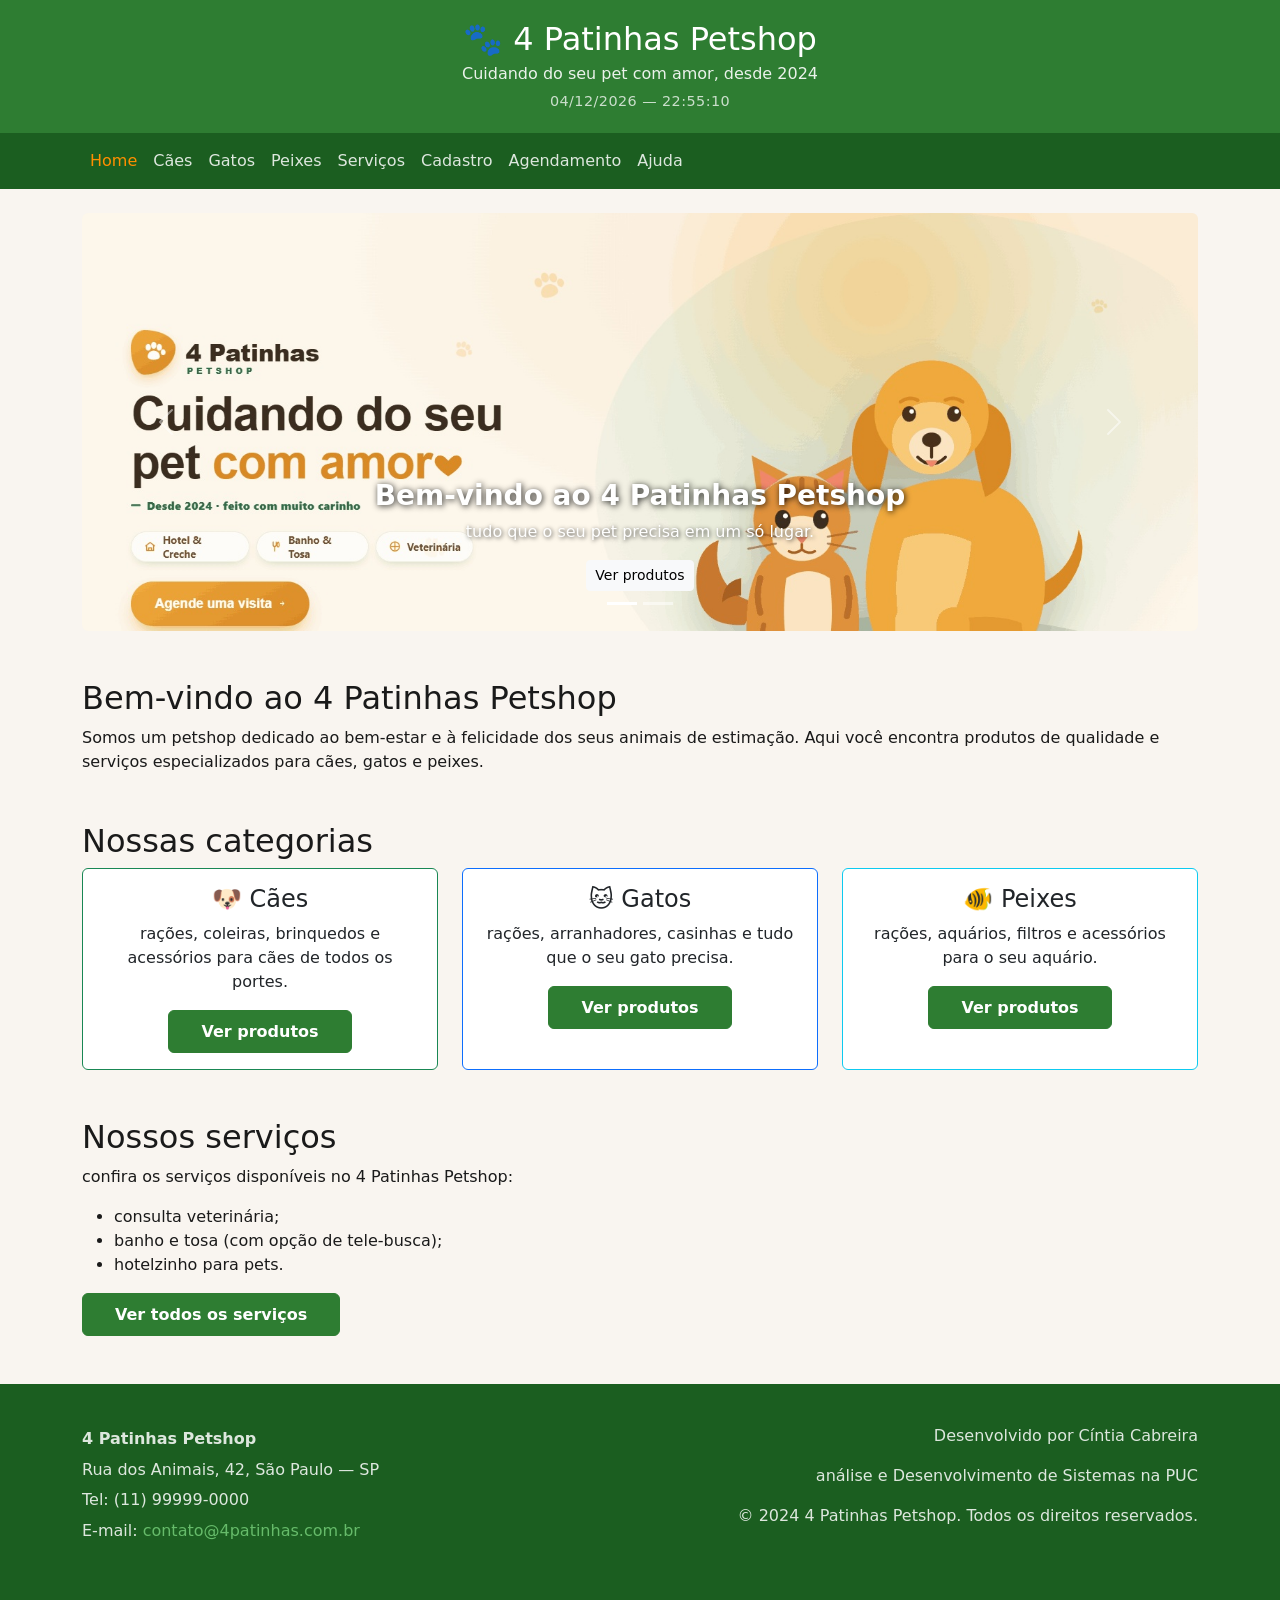
<file: index.html>
<!DOCTYPE html>
<html lang="pt-BR">
<head>
  <meta charset="UTF-8">
  <meta name="viewport" content="width=device-width, initial-scale=1.0">
  <!-- Título da página -->
  <title>Início — 4 Patinhas Petshop</title>
  <!-- Bootstrap 5.3 CSS (CDN) -->
  <link href="https://cdn.jsdelivr.net/npm/bootstrap@5.3.2/dist/css/bootstrap.min.css" rel="stylesheet">
  <!-- Estilos personalizados da Fase 2 -->
  <link rel="stylesheet" href="css/style.css">
</head>
<body>

  <!-- Link de acessibilidade: permite pular a navegação para o conteúdo principal (WCAG 2.1) -->
  <a class="skip-link" href="#conteudo-principal">Pular para o conteúdo principal</a>

  <!-- Cabeçalho com relógio em tempo real (atualizado pelo JavaScript) -->
  <header class="site-header">
    <div class="container">
      <h1>🐾 4 Patinhas Petshop</h1>
      <p>Cuidando do seu pet com amor, desde 2024</p>
      <!-- #relogio é atualizado pela função iniciarRelogio() em js/main.js -->
      <p id="relogio" aria-live="polite" aria-label="Data e hora atuais"></p>
    </div>
  </header>

  <!-- Barra de navegação Bootstrap responsiva (colapsa em telas pequenas) -->
  <nav class="navbar navbar-expand-lg" aria-label="Navegação principal">
    <div class="container">
      <button class="navbar-toggler" type="button" data-bs-toggle="collapse"
              data-bs-target="#navMenu" aria-controls="navMenu"
              aria-expanded="false" aria-label="Abrir menu de navegação">
        <span class="navbar-toggler-icon"></span>
      </button>
      <div class="collapse navbar-collapse" id="navMenu">
        <ul class="navbar-nav me-auto">
          <!-- aria-current="page" indica a página ativa para leitores de tela -->
          <li class="nav-item"><a class="nav-link active" href="index.html" aria-current="page">Home</a></li>
          <li class="nav-item"><a class="nav-link" href="caes.html">Cães</a></li>
          <li class="nav-item"><a class="nav-link" href="gatos.html">Gatos</a></li>
          <li class="nav-item"><a class="nav-link" href="peixes.html">Peixes</a></li>
          <li class="nav-item"><a class="nav-link" href="servicos.html">Serviços</a></li>
          <li class="nav-item"><a class="nav-link" href="cadastro.html">Cadastro</a></li>
          <li class="nav-item"><a class="nav-link" href="agendamento.html">Agendamento</a></li>
          <li class="nav-item"><a class="nav-link" href="ajuda.html">Ajuda</a></li>
        </ul>
      </div>
    </div>
  </nav>

  <!-- Conteúdo principal -->
  <main id="conteudo-principal" class="container my-4">

    <!-- ============================================================
         CARROSSEL BOOTSTRAP — exibe as 3 categorias do petshop
         ============================================================ -->
    <div id="carouselPetshop" class="carousel slide mb-5" data-bs-ride="carousel"
         aria-label="Categorias do petshop">

      <!-- Indicadores de slide (pontos abaixo do carrossel) -->
      <div class="carousel-indicators">
        <button type="button" data-bs-target="#carouselPetshop" data-bs-slide-to="0"
                class="active" aria-current="true" aria-label="Slide 1: Cães"></button>
        <button type="button" data-bs-target="#carouselPetshop" data-bs-slide-to="1"
                aria-label="Slide 2: Nossos Serviços"></button>
      </div>

      <div class="carousel-inner rounded">

        <!-- Slide 1: Bem-vindo -->
        <div class="carousel-item active" role="group" aria-label="Slide 1 de 2: Bem-vindo ao 4 Patinhas">
          <img src="imagens-jpg/4patinhas-banner-hero.jpg"
               class="d-block w-100"
               alt="Banner de boas-vindas ao 4 Patinhas Petshop">
          <div class="carousel-caption d-none d-md-block">
            <h5>Bem-vindo ao 4 Patinhas Petshop</h5>
            <p>tudo que o seu pet precisa em um só lugar.</p>
            <a href="caes.html" class="btn btn-light btn-sm">Ver produtos</a>
          </div>
        </div>

        <!-- Slide 2: Nossos Serviços -->
        <div class="carousel-item" role="group" aria-label="Slide 2 de 2: Nossos Serviços">
          <img src="imagens-jpg/4patinhas-banner-servicos.jpg"
               class="d-block w-100"
               alt="Banner dos serviços de banho e tosa do 4 Patinhas Petshop">
          <div class="carousel-caption d-none d-md-block">
            <h5>Nossos Serviços</h5>
            <p>banho e tosa com agendamento fácil pelo site.</p>
            <a href="servicos.html" class="btn btn-light btn-sm">Ver serviços</a>
          </div>
        </div>
      </div>

      <!-- Controles de navegação do carrossel -->
      <button class="carousel-control-prev" type="button"
              data-bs-target="#carouselPetshop" data-bs-slide="prev"
              aria-label="Slide anterior">
        <span class="carousel-control-prev-icon" aria-hidden="true"></span>
        <span class="visually-hidden">Anterior</span>
      </button>
      <button class="carousel-control-next" type="button"
              data-bs-target="#carouselPetshop" data-bs-slide="next"
              aria-label="Próximo slide">
        <span class="carousel-control-next-icon" aria-hidden="true"></span>
        <span class="visually-hidden">Próximo</span>
      </button>
    </div>

    <!-- Boas-vindas -->
    <section class="mb-5">
      <h2>Bem-vindo ao 4 Patinhas Petshop</h2>
      <p>
        Somos um petshop dedicado ao bem-estar e à felicidade dos seus animais de estimação.
        Aqui você encontra produtos de qualidade e serviços especializados para cães, gatos e peixes.
      </p>
    </section>

    <!-- Cards de categorias -->
    <section class="mb-5">
      <h2>Nossas categorias</h2>
      <div class="row g-4">
        <div class="col-md-4">
          <div class="card h-100 text-center border-success">
            <div class="card-body">
              <h3 class="card-title fs-4">🐶 Cães</h3>
              <p class="card-text">rações, coleiras, brinquedos e acessórios para cães de todos os portes.</p>
              <a href="caes.html" class="btn btn-petshop">Ver produtos</a>
            </div>
          </div>
        </div>
        <div class="col-md-4">
          <div class="card h-100 text-center border-primary">
            <div class="card-body">
              <h3 class="card-title fs-4">🐱 Gatos</h3>
              <p class="card-text">rações, arranhadores, casinhas e tudo que o seu gato precisa.</p>
              <a href="gatos.html" class="btn btn-petshop">Ver produtos</a>
            </div>
          </div>
        </div>
        <div class="col-md-4">
          <div class="card h-100 text-center border-info">
            <div class="card-body">
              <h3 class="card-title fs-4">🐠 Peixes</h3>
              <p class="card-text">rações, aquários, filtros e acessórios para o seu aquário.</p>
              <a href="peixes.html" class="btn btn-petshop">Ver produtos</a>
            </div>
          </div>
        </div>
      </div>
    </section>

    <!-- Serviços em destaque -->
    <section class="mb-4">
      <h2>Nossos serviços</h2>
      <p>confira os serviços disponíveis no 4 Patinhas Petshop:</p>
      <ul>
        <li>consulta veterinária;</li>
        <li>banho e tosa (com opção de tele-busca);</li>
        <li>hotelzinho para pets.</li>
      </ul>
      <a href="servicos.html" class="btn btn-petshop">Ver todos os serviços</a>
    </section>

  </main>

  <!-- Rodapé -->
  <footer class="site-footer mt-5">
    <div class="container">
      <div class="row">
        <div class="col-md-6">
          <address>
            <strong>4 Patinhas Petshop</strong><br>
            Rua dos Animais, 42, São Paulo — SP<br>
            Tel: (11) 99999-0000<br>
            E-mail: <a href="mailto:contato@4patinhas.com.br">contato@4patinhas.com.br</a>
          </address>
        </div>
        <div class="col-md-6 text-md-end">
          <p>Desenvolvido por Cíntia Cabreira</p>
          <p>análise e Desenvolvimento de Sistemas na PUC</p>
          <p class="mb-0">© 2024 4 Patinhas Petshop. Todos os direitos reservados.</p>
        </div>
      </div>
    </div>
  </footer>

  <!-- Bootstrap 5.3 JS Bundle (inclui Popper) -->
  <script src="https://cdn.jsdelivr.net/npm/bootstrap@5.3.2/dist/js/bootstrap.bundle.min.js"></script>
  <!-- JavaScript personalizado da Fase 2 -->
  <script src="js/main.js"></script>

</body>
</html>
</file>
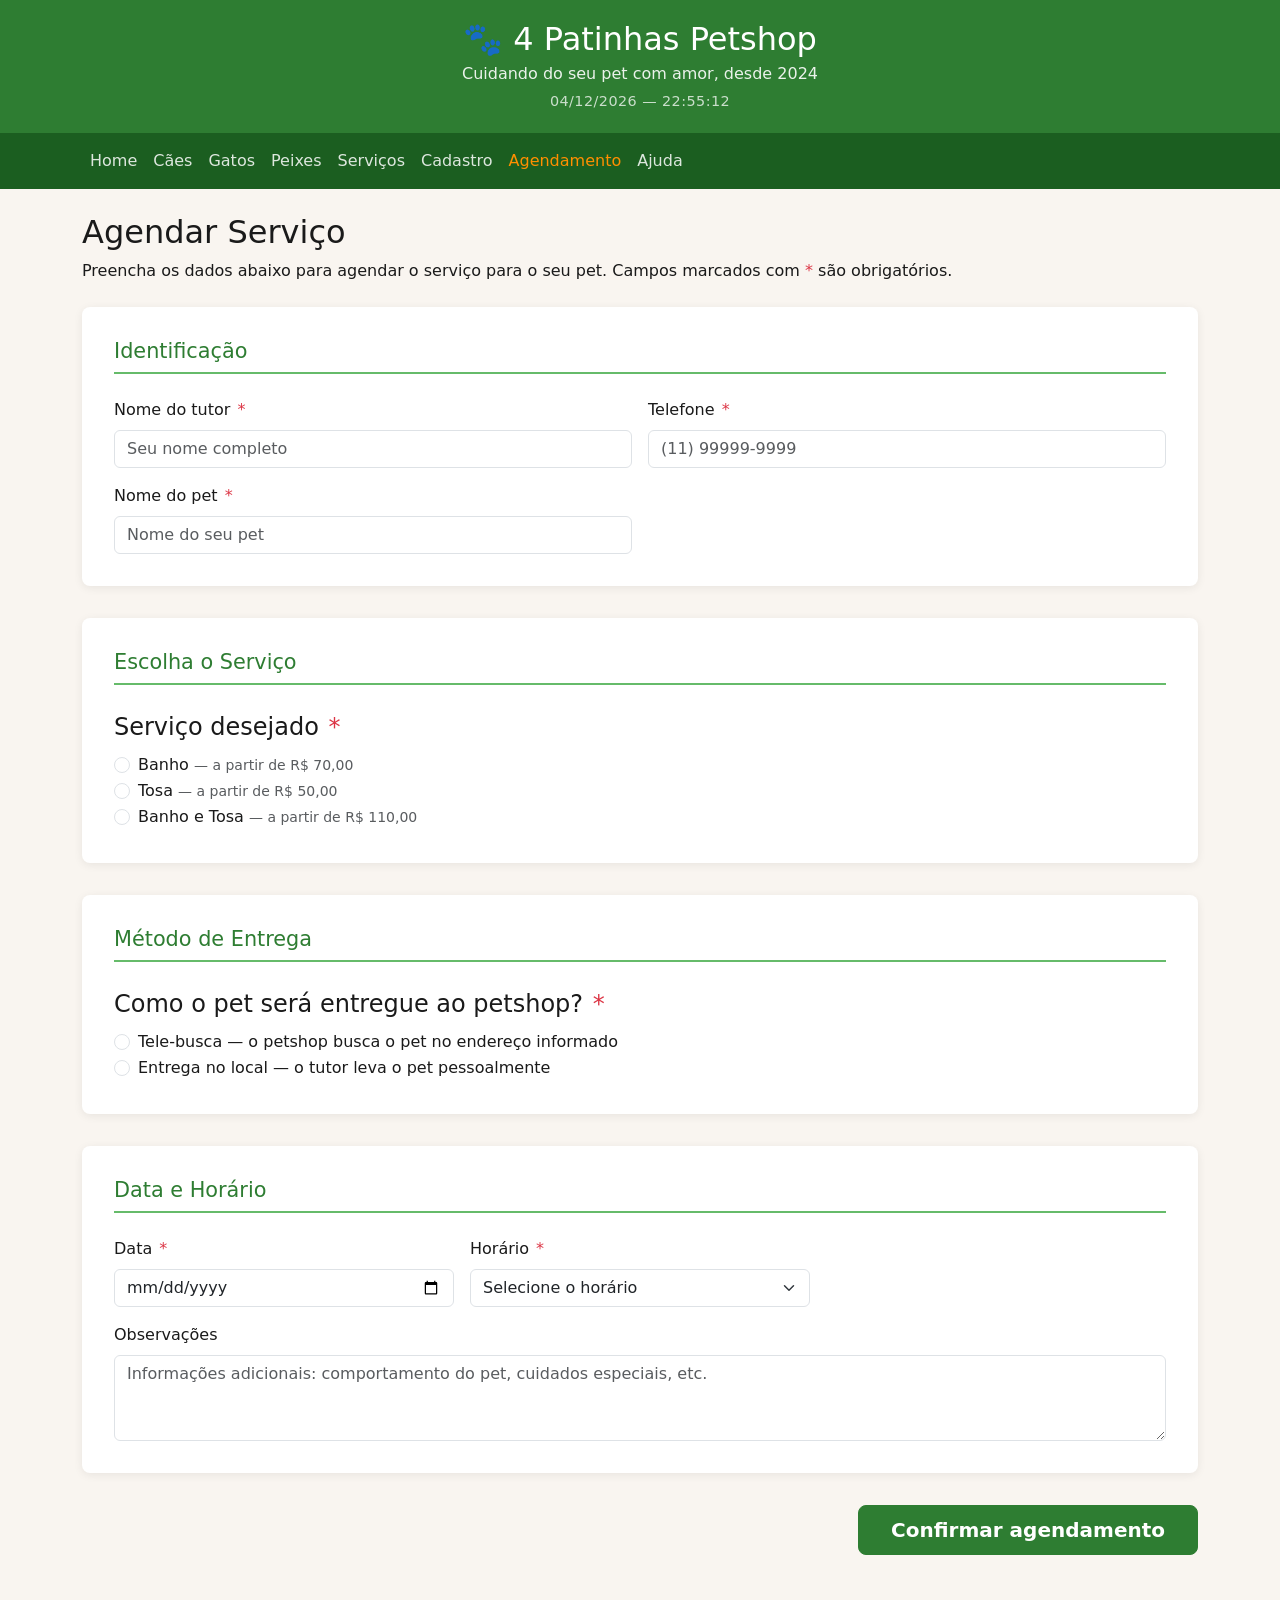
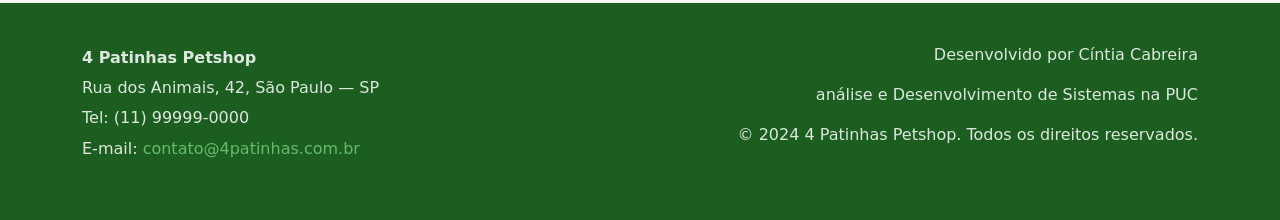
<file: agendamento.html>
<!DOCTYPE html>
<html lang="pt-BR">
<head>
  <meta charset="UTF-8">
  <meta name="viewport" content="width=device-width, initial-scale=1.0">
  <title>Agendamento — 4 Patinhas Petshop</title>
  <link href="https://cdn.jsdelivr.net/npm/bootstrap@5.3.2/dist/css/bootstrap.min.css" rel="stylesheet">
  <link rel="stylesheet" href="css/style.css">
</head>
<body>

  <a class="skip-link" href="#conteudo-principal">Pular para o conteúdo principal</a>

  <header class="site-header">
    <div class="container">
      <h1>🐾 4 Patinhas Petshop</h1>
      <p>Cuidando do seu pet com amor, desde 2024</p>
      <p id="relogio" aria-live="polite" aria-label="Data e hora atuais"></p>
    </div>
  </header>

  <nav class="navbar navbar-expand-lg" aria-label="Navegação principal">
    <div class="container">
      <button class="navbar-toggler" type="button" data-bs-toggle="collapse"
              data-bs-target="#navMenu" aria-controls="navMenu"
              aria-expanded="false" aria-label="Abrir menu de navegação">
        <span class="navbar-toggler-icon"></span>
      </button>
      <div class="collapse navbar-collapse" id="navMenu">
        <ul class="navbar-nav me-auto">
          <li class="nav-item"><a class="nav-link" href="index.html">Home</a></li>
          <li class="nav-item"><a class="nav-link" href="caes.html">Cães</a></li>
          <li class="nav-item"><a class="nav-link" href="gatos.html">Gatos</a></li>
          <li class="nav-item"><a class="nav-link" href="peixes.html">Peixes</a></li>
          <li class="nav-item"><a class="nav-link" href="servicos.html">Serviços</a></li>
          <li class="nav-item"><a class="nav-link" href="cadastro.html">Cadastro</a></li>
          <li class="nav-item"><a class="nav-link active" href="agendamento.html" aria-current="page">Agendamento</a></li>
          <li class="nav-item"><a class="nav-link" href="ajuda.html">Ajuda</a></li>
        </ul>
      </div>
    </div>
  </nav>

  <main id="conteudo-principal" class="container my-4">

    <h2 class="mb-2">Agendar Serviço</h2>
    <p class="mb-4">
      Preencha os dados abaixo para agendar o serviço para o seu pet.
      Campos marcados com <span class="text-danger">*</span> são obrigatórios.
    </p>

    <!-- Formulário de agendamento com validação Bootstrap -->
    <form id="formAgendamento" novalidate>

      <!-- ======================================================
           SEÇÃO 1: IDENTIFICAÇÃO DO TUTOR E PET
           ====================================================== -->
      <div class="form-section">
        <h2>Identificação</h2>

        <div class="row g-3">

          <!-- Nome do tutor (text, required) -->
          <div class="col-md-6">
            <label for="nomeAgendamento" class="form-label">
              Nome do tutor <span class="obrigatorio text-danger">*</span>
            </label>
            <input type="text" class="form-control" id="nomeAgendamento"
                   name="nomeAgendamento" placeholder="Seu nome completo"
                   required autocomplete="name">
            <div class="invalid-feedback">por favor, informe seu nome.</div>
          </div>

          <!-- Telefone (tel, required) -->
          <div class="col-md-6">
            <label for="telefoneAgendamento" class="form-label">
              Telefone <span class="obrigatorio text-danger">*</span>
            </label>
            <input type="tel" class="form-control" id="telefoneAgendamento"
                   name="telefoneAgendamento" placeholder="(11) 99999-9999"
                   required autocomplete="tel">
            <div class="invalid-feedback">por favor, informe o telefone.</div>
          </div>

          <!-- Nome do pet (text, required) -->
          <div class="col-md-6">
            <label for="nomePetAgendamento" class="form-label">
              Nome do pet <span class="obrigatorio text-danger">*</span>
            </label>
            <input type="text" class="form-control" id="nomePetAgendamento"
                   name="nomePetAgendamento" placeholder="Nome do seu pet"
                   required>
            <div class="invalid-feedback">por favor, informe o nome do pet.</div>
          </div>

        </div><!-- /.row -->
      </div><!-- /.form-section identificação -->

      <!-- ======================================================
           SEÇÃO 2: ESCOLHA DO SERVIÇO (radio buttons, required)
           ====================================================== -->
      <div class="form-section">
        <h2>Escolha o Serviço</h2>

        <fieldset>
          <legend class="form-label">
            Serviço desejado <span class="obrigatorio text-danger">*</span>
          </legend>

          <!-- Banho -->
          <div class="form-check">
            <input class="form-check-input" type="radio" id="servBanho"
                   name="servico" value="banho" required>
            <label class="form-check-label" for="servBanho">
              Banho
              <small class="text-muted">— a partir de R$ 70,00</small>
            </label>
          </div>

          <!-- Tosa -->
          <div class="form-check">
            <input class="form-check-input" type="radio" id="servTosa"
                   name="servico" value="tosa">
            <label class="form-check-label" for="servTosa">
              Tosa
              <small class="text-muted">— a partir de R$ 50,00</small>
            </label>
          </div>

          <!-- Banho e Tosa -->
          <div class="form-check">
            <input class="form-check-input" type="radio" id="servBanhoTosa"
                   name="servico" value="banho_tosa">
            <label class="form-check-label" for="servBanhoTosa">
              Banho e Tosa
              <small class="text-muted">— a partir de R$ 110,00</small>
            </label>
            <div class="invalid-feedback">por favor, selecione um serviço.</div>
          </div>
        </fieldset>

      </div><!-- /.form-section serviço -->

      <!-- ======================================================
           SEÇÃO 3: MÉTODO DE ENTREGA (radio buttons + campo condicional)
           ====================================================== -->
      <div class="form-section">
        <h2>Método de Entrega</h2>

        <fieldset>
          <legend class="form-label">
            Como o pet será entregue ao petshop? <span class="obrigatorio text-danger">*</span>
          </legend>

          <!-- Tele-busca (id="teleBusca" — monitorado pelo JavaScript) -->
          <div class="form-check">
            <input class="form-check-input" type="radio" id="teleBusca"
                   name="metodo" value="tele_busca" required>
            <label class="form-check-label" for="teleBusca">
              Tele-busca — o petshop busca o pet no endereço informado
            </label>
          </div>

          <!-- Entrega no local (id="entregaLocal" — monitorado pelo JavaScript) -->
          <div class="form-check">
            <input class="form-check-input" type="radio" id="entregaLocal"
                   name="metodo" value="entrega_local">
            <label class="form-check-label" for="entregaLocal">
              Entrega no local — o tutor leva o pet pessoalmente
            </label>
            <div class="invalid-feedback">por favor, selecione o método de entrega.</div>
          </div>
        </fieldset>

        <!-- Campo condicional de endereço de coleta:
             ocultado por padrão (style="display:none");
             exibido pelo JavaScript (configurarMetodoEntrega) quando tele-busca é selecionada -->
        <div id="grupoEnderecoColeta" class="mt-3" style="display: none;">
          <label for="enderecoColeta" class="form-label">
            Endereço para coleta <span class="obrigatorio text-danger">*</span>
          </label>
          <input type="text" class="form-control" id="enderecoColeta"
                 name="enderecoColeta"
                 placeholder="Rua, número, complemento, bairro, cidade"
                 autocomplete="street-address">
          <div class="form-text">informe o endereço completo para a coleta do pet.</div>
          <div class="invalid-feedback">por favor, informe o endereço de coleta.</div>
        </div>

      </div><!-- /.form-section método -->

      <!-- ======================================================
           SEÇÃO 4: DATA E HORÁRIO
           ====================================================== -->
      <div class="form-section">
        <h2>Data e Horário</h2>

        <div class="row g-3">

          <!-- Data (date, required — atributo min definido pelo JavaScript) -->
          <div class="col-md-4">
            <label for="dataAgendamento" class="form-label">
              Data <span class="obrigatorio text-danger">*</span>
            </label>
            <input type="date" class="form-control" id="dataAgendamento"
                   name="dataAgendamento" required>
            <div class="invalid-feedback">por favor, selecione uma data a partir de hoje.</div>
          </div>

          <!-- Horário (select com slots de 1 hora, required) -->
          <div class="col-md-4">
            <label for="horario" class="form-label">
              Horário <span class="obrigatorio text-danger">*</span>
            </label>
            <select class="form-select" id="horario" name="horario" required>
              <option value="" disabled selected>Selecione o horário</option>
              <option value="08:00">08:00</option>
              <option value="09:00">09:00</option>
              <option value="10:00">10:00</option>
              <option value="11:00">11:00</option>
              <option value="12:00">12:00</option>
              <option value="13:00">13:00</option>
              <option value="14:00">14:00</option>
              <option value="15:00">15:00</option>
              <option value="16:00">16:00</option>
              <option value="17:00">17:00</option>
            </select>
            <div class="invalid-feedback">por favor, selecione um horário.</div>
          </div>

          <!-- Observações (textarea) -->
          <div class="col-12">
            <label for="observacoesAgendamento" class="form-label">Observações</label>
            <textarea class="form-control" id="observacoesAgendamento"
                      name="observacoesAgendamento" rows="3"
                      placeholder="Informações adicionais: comportamento do pet, cuidados especiais, etc."></textarea>
          </div>

        </div><!-- /.row -->
      </div><!-- /.form-section data e horário -->

      <!-- Botão de envio -->
      <div class="d-grid d-md-flex justify-content-md-end mb-4">
        <button type="submit" class="btn btn-petshop btn-lg">
          Confirmar agendamento
        </button>
      </div>

    </form>

  </main>

  <footer class="site-footer mt-5">
    <div class="container">
      <div class="row">
        <div class="col-md-6">
          <address>
            <strong>4 Patinhas Petshop</strong><br>
            Rua dos Animais, 42, São Paulo — SP<br>
            Tel: (11) 99999-0000<br>
            E-mail: <a href="mailto:contato@4patinhas.com.br">contato@4patinhas.com.br</a>
          </address>
        </div>
        <div class="col-md-6 text-md-end">
          <p>Desenvolvido por Cíntia Cabreira</p>
          <p>análise e Desenvolvimento de Sistemas na PUC</p>
          <p class="mb-0">© 2024 4 Patinhas Petshop. Todos os direitos reservados.</p>
        </div>
      </div>
    </div>
  </footer>

  <script src="https://cdn.jsdelivr.net/npm/bootstrap@5.3.2/dist/js/bootstrap.bundle.min.js"></script>
  <script src="js/main.js"></script>

</body>
</html>
</file>
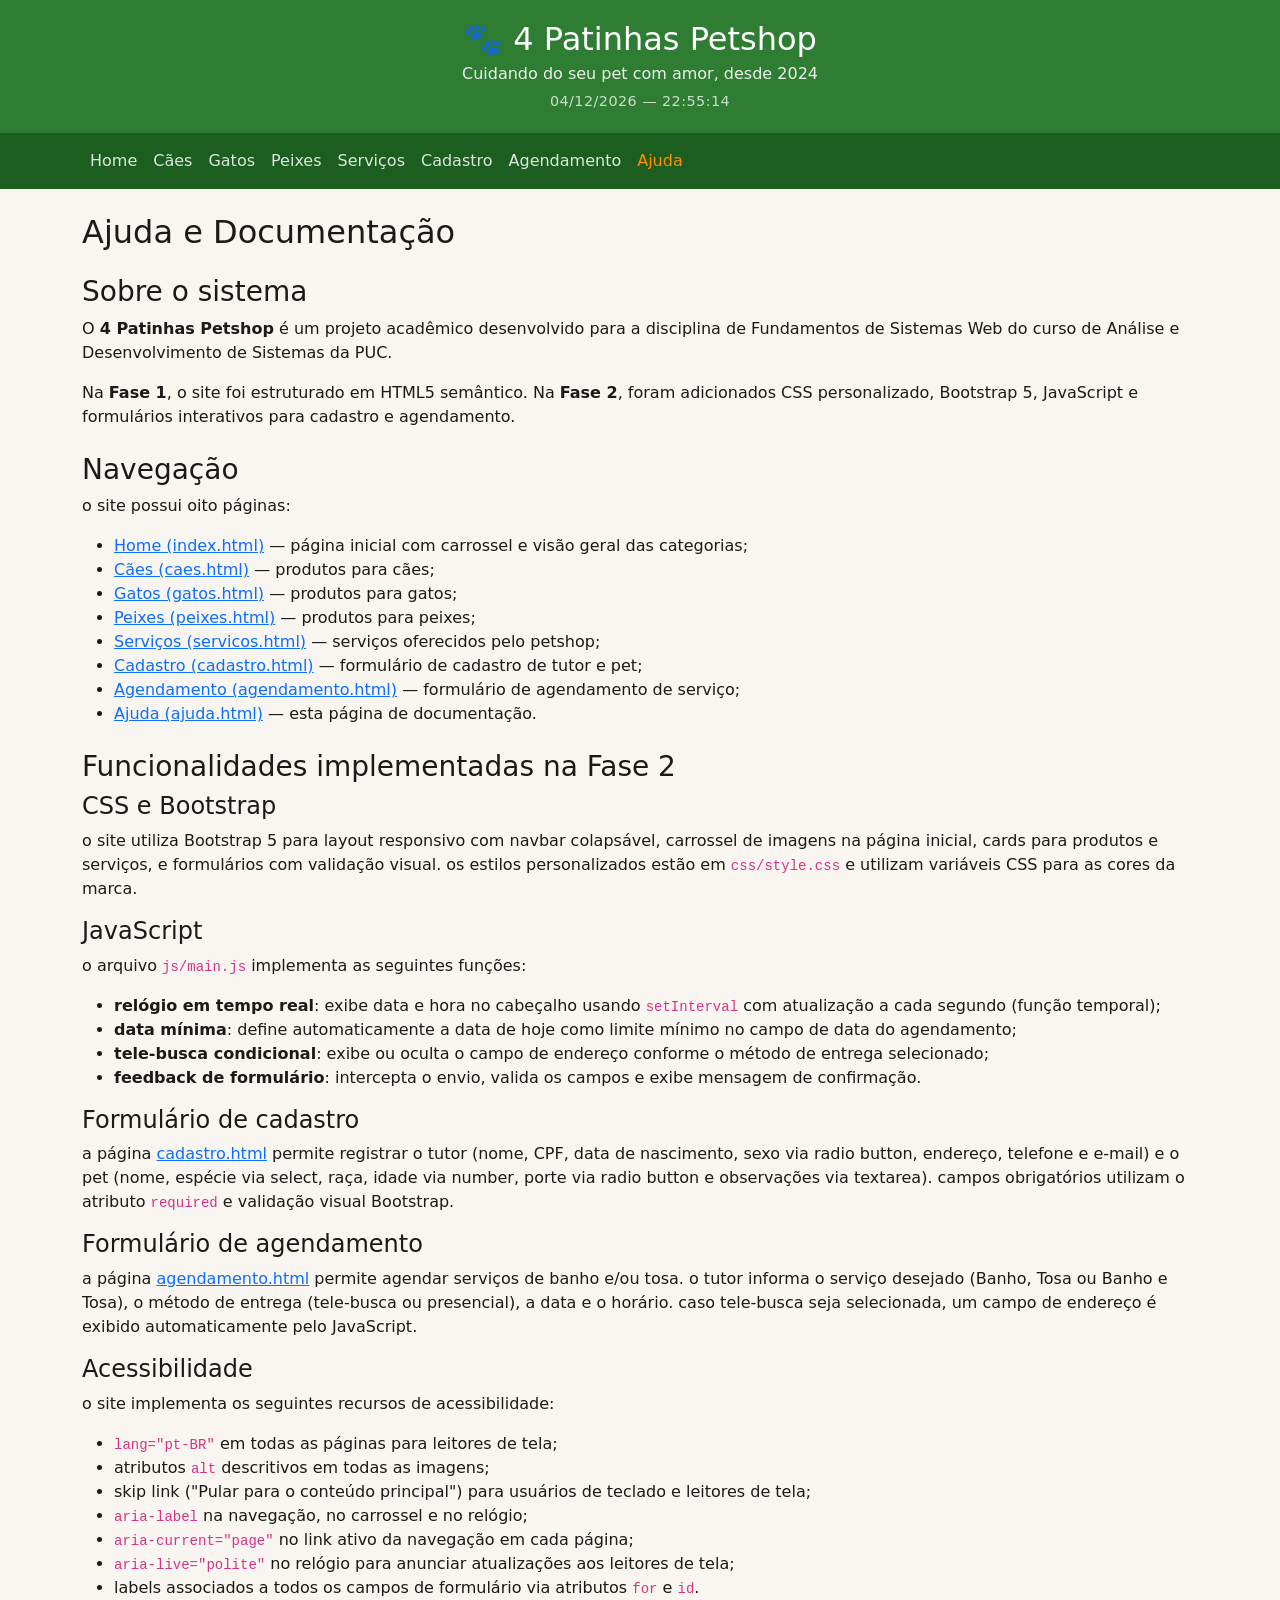
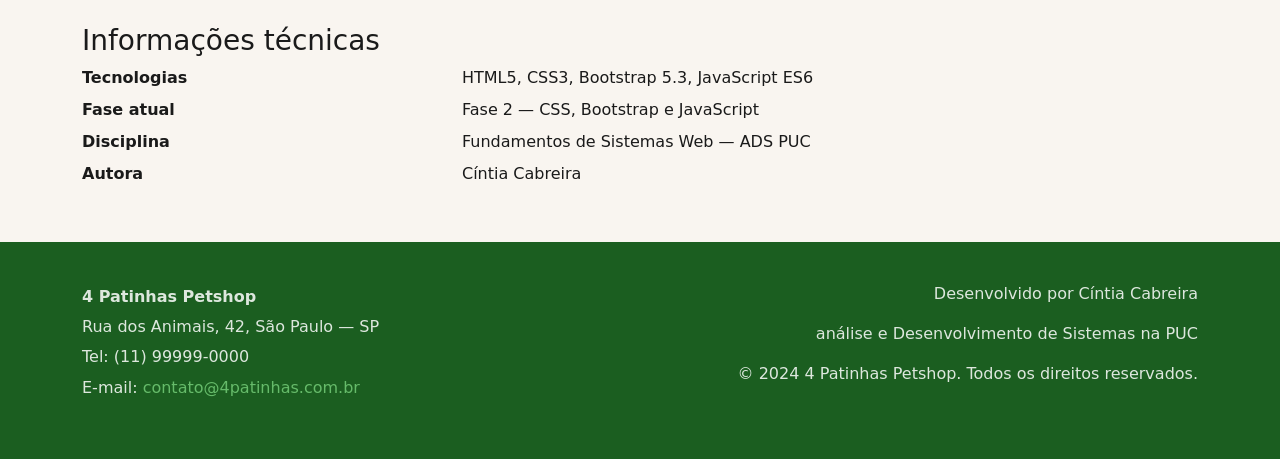
<file: ajuda.html>
<!DOCTYPE html>
<html lang="pt-BR">
<head>
  <meta charset="UTF-8">
  <meta name="viewport" content="width=device-width, initial-scale=1.0">
  <title>Ajuda — 4 Patinhas Petshop</title>
  <link href="https://cdn.jsdelivr.net/npm/bootstrap@5.3.2/dist/css/bootstrap.min.css" rel="stylesheet">
  <link rel="stylesheet" href="css/style.css">
</head>
<body>

  <a class="skip-link" href="#conteudo-principal">Pular para o conteúdo principal</a>

  <header class="site-header">
    <div class="container">
      <h1>🐾 4 Patinhas Petshop</h1>
      <p>Cuidando do seu pet com amor, desde 2024</p>
      <p id="relogio" aria-live="polite" aria-label="Data e hora atuais"></p>
    </div>
  </header>

  <nav class="navbar navbar-expand-lg" aria-label="Navegação principal">
    <div class="container">
      <button class="navbar-toggler" type="button" data-bs-toggle="collapse"
              data-bs-target="#navMenu" aria-controls="navMenu"
              aria-expanded="false" aria-label="Abrir menu de navegação">
        <span class="navbar-toggler-icon"></span>
      </button>
      <div class="collapse navbar-collapse" id="navMenu">
        <ul class="navbar-nav me-auto">
          <li class="nav-item"><a class="nav-link" href="index.html">Home</a></li>
          <li class="nav-item"><a class="nav-link" href="caes.html">Cães</a></li>
          <li class="nav-item"><a class="nav-link" href="gatos.html">Gatos</a></li>
          <li class="nav-item"><a class="nav-link" href="peixes.html">Peixes</a></li>
          <li class="nav-item"><a class="nav-link" href="servicos.html">Serviços</a></li>
          <li class="nav-item"><a class="nav-link" href="cadastro.html">Cadastro</a></li>
          <li class="nav-item"><a class="nav-link" href="agendamento.html">Agendamento</a></li>
          <li class="nav-item"><a class="nav-link active" href="ajuda.html" aria-current="page">Ajuda</a></li>
        </ul>
      </div>
    </div>
  </nav>

  <main id="conteudo-principal" class="container my-4">

    <h2 class="mb-4">Ajuda e Documentação</h2>

    <!-- Sobre o sistema -->
    <section class="mb-4">
      <h3>Sobre o sistema</h3>
      <p>
        O <strong>4 Patinhas Petshop</strong> é um projeto acadêmico desenvolvido
        para a disciplina de Fundamentos de Sistemas Web do curso de Análise e
        Desenvolvimento de Sistemas da PUC.
      </p>
      <p>
        Na <strong>Fase 1</strong>, o site foi estruturado em HTML5 semântico.
        Na <strong>Fase 2</strong>, foram adicionados CSS personalizado,
        Bootstrap 5, JavaScript e formulários interativos para cadastro e agendamento.
      </p>
    </section>

    <!-- Navegação -->
    <section class="mb-4">
      <h3>Navegação</h3>
      <p>o site possui oito páginas:</p>
      <ul>
        <li><a href="index.html">Home (index.html)</a> — página inicial com carrossel e visão geral das categorias;</li>
        <li><a href="caes.html">Cães (caes.html)</a> — produtos para cães;</li>
        <li><a href="gatos.html">Gatos (gatos.html)</a> — produtos para gatos;</li>
        <li><a href="peixes.html">Peixes (peixes.html)</a> — produtos para peixes;</li>
        <li><a href="servicos.html">Serviços (servicos.html)</a> — serviços oferecidos pelo petshop;</li>
        <li><a href="cadastro.html">Cadastro (cadastro.html)</a> — formulário de cadastro de tutor e pet;</li>
        <li><a href="agendamento.html">Agendamento (agendamento.html)</a> — formulário de agendamento de serviço;</li>
        <li><a href="ajuda.html">Ajuda (ajuda.html)</a> — esta página de documentação.</li>
      </ul>
    </section>

    <!-- Funcionalidades da Fase 2 -->
    <section class="mb-4">
      <h3>Funcionalidades implementadas na Fase 2</h3>

      <h4>CSS e Bootstrap</h4>
      <p>
        o site utiliza Bootstrap 5 para layout responsivo com navbar colapsável,
        carrossel de imagens na página inicial, cards para produtos e serviços,
        e formulários com validação visual. os estilos personalizados estão em
        <code>css/style.css</code> e utilizam variáveis CSS para as cores da marca.
      </p>

      <h4>JavaScript</h4>
      <p>o arquivo <code>js/main.js</code> implementa as seguintes funções:</p>
      <ul>
        <li><strong>relógio em tempo real</strong>: exibe data e hora no cabeçalho usando <code>setInterval</code> com atualização a cada segundo (função temporal);</li>
        <li><strong>data mínima</strong>: define automaticamente a data de hoje como limite mínimo no campo de data do agendamento;</li>
        <li><strong>tele-busca condicional</strong>: exibe ou oculta o campo de endereço conforme o método de entrega selecionado;</li>
        <li><strong>feedback de formulário</strong>: intercepta o envio, valida os campos e exibe mensagem de confirmação.</li>
      </ul>

      <h4>Formulário de cadastro</h4>
      <p>
        a página <a href="cadastro.html">cadastro.html</a> permite registrar o tutor
        (nome, CPF, data de nascimento, sexo via radio button, endereço, telefone e e-mail)
        e o pet (nome, espécie via select, raça, idade via number, porte via radio button
        e observações via textarea). campos obrigatórios utilizam o atributo
        <code>required</code> e validação visual Bootstrap.
      </p>

      <h4>Formulário de agendamento</h4>
      <p>
        a página <a href="agendamento.html">agendamento.html</a> permite agendar
        serviços de banho e/ou tosa. o tutor informa o serviço desejado (Banho, Tosa
        ou Banho e Tosa), o método de entrega (tele-busca ou presencial), a data e
        o horário. caso tele-busca seja selecionada, um campo de endereço é exibido
        automaticamente pelo JavaScript.
      </p>

      <h4>Acessibilidade</h4>
      <p>o site implementa os seguintes recursos de acessibilidade:</p>
      <ul>
        <li><code>lang="pt-BR"</code> em todas as páginas para leitores de tela;</li>
        <li>atributos <code>alt</code> descritivos em todas as imagens;</li>
        <li>skip link ("Pular para o conteúdo principal") para usuários de teclado e leitores de tela;</li>
        <li><code>aria-label</code> na navegação, no carrossel e no relógio;</li>
        <li><code>aria-current="page"</code> no link ativo da navegação em cada página;</li>
        <li><code>aria-live="polite"</code> no relógio para anunciar atualizações aos leitores de tela;</li>
        <li>labels associados a todos os campos de formulário via atributos <code>for</code> e <code>id</code>.</li>
      </ul>
    </section>

    <!-- Informações técnicas -->
    <section class="mb-4">
      <h3>Informações técnicas</h3>
      <dl class="row">
        <dt class="col-sm-4">Tecnologias</dt>
        <dd class="col-sm-8">HTML5, CSS3, Bootstrap 5.3, JavaScript ES6</dd>
        <dt class="col-sm-4">Fase atual</dt>
        <dd class="col-sm-8">Fase 2 — CSS, Bootstrap e JavaScript</dd>
        <dt class="col-sm-4">Disciplina</dt>
        <dd class="col-sm-8">Fundamentos de Sistemas Web — ADS PUC</dd>
        <dt class="col-sm-4">Autora</dt>
        <dd class="col-sm-8">Cíntia Cabreira</dd>
      </dl>
    </section>

  </main>

  <footer class="site-footer mt-5">
    <div class="container">
      <div class="row">
        <div class="col-md-6">
          <address>
            <strong>4 Patinhas Petshop</strong><br>
            Rua dos Animais, 42, São Paulo — SP<br>
            Tel: (11) 99999-0000<br>
            E-mail: <a href="mailto:contato@4patinhas.com.br">contato@4patinhas.com.br</a>
          </address>
        </div>
        <div class="col-md-6 text-md-end">
          <p>Desenvolvido por Cíntia Cabreira</p>
          <p>análise e Desenvolvimento de Sistemas na PUC</p>
          <p class="mb-0">© 2024 4 Patinhas Petshop. Todos os direitos reservados.</p>
        </div>
      </div>
    </div>
  </footer>

  <script src="https://cdn.jsdelivr.net/npm/bootstrap@5.3.2/dist/js/bootstrap.bundle.min.js"></script>
  <script src="js/main.js"></script>

</body>
</html>
</file>
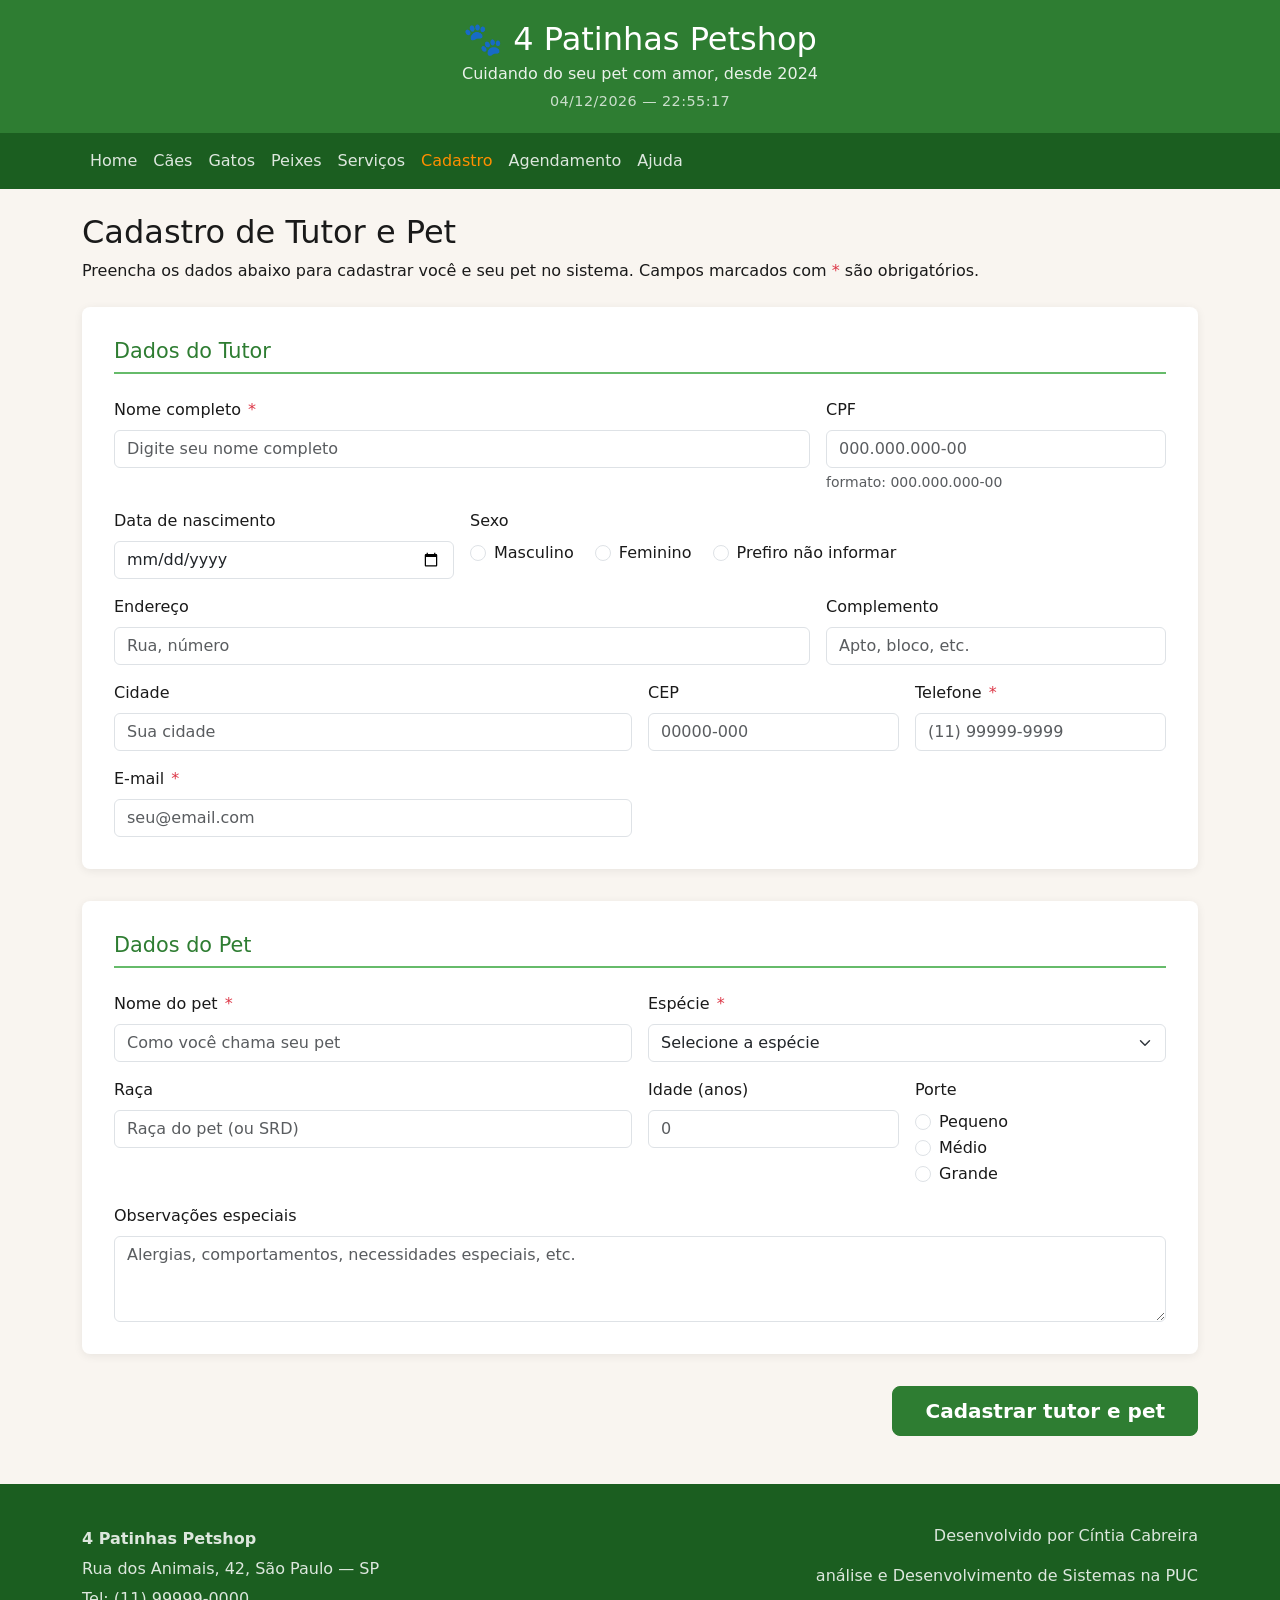
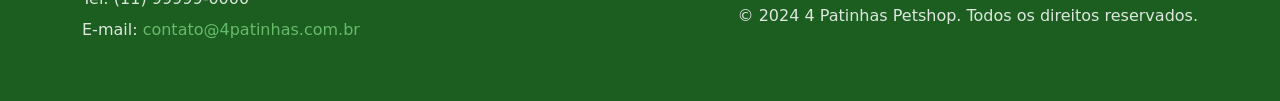
<file: cadastro.html>
<!DOCTYPE html>
<html lang="pt-BR">
<head>
  <meta charset="UTF-8">
  <meta name="viewport" content="width=device-width, initial-scale=1.0">
  <title>Cadastro — 4 Patinhas Petshop</title>
  <link href="https://cdn.jsdelivr.net/npm/bootstrap@5.3.2/dist/css/bootstrap.min.css" rel="stylesheet">
  <link rel="stylesheet" href="css/style.css">
</head>
<body>

  <a class="skip-link" href="#conteudo-principal">Pular para o conteúdo principal</a>

  <header class="site-header">
    <div class="container">
      <h1>🐾 4 Patinhas Petshop</h1>
      <p>Cuidando do seu pet com amor, desde 2024</p>
      <p id="relogio" aria-live="polite" aria-label="Data e hora atuais"></p>
    </div>
  </header>

  <nav class="navbar navbar-expand-lg" aria-label="Navegação principal">
    <div class="container">
      <button class="navbar-toggler" type="button" data-bs-toggle="collapse"
              data-bs-target="#navMenu" aria-controls="navMenu"
              aria-expanded="false" aria-label="Abrir menu de navegação">
        <span class="navbar-toggler-icon"></span>
      </button>
      <div class="collapse navbar-collapse" id="navMenu">
        <ul class="navbar-nav me-auto">
          <li class="nav-item"><a class="nav-link" href="index.html">Home</a></li>
          <li class="nav-item"><a class="nav-link" href="caes.html">Cães</a></li>
          <li class="nav-item"><a class="nav-link" href="gatos.html">Gatos</a></li>
          <li class="nav-item"><a class="nav-link" href="peixes.html">Peixes</a></li>
          <li class="nav-item"><a class="nav-link" href="servicos.html">Serviços</a></li>
          <li class="nav-item"><a class="nav-link active" href="cadastro.html" aria-current="page">Cadastro</a></li>
          <li class="nav-item"><a class="nav-link" href="agendamento.html">Agendamento</a></li>
          <li class="nav-item"><a class="nav-link" href="ajuda.html">Ajuda</a></li>
        </ul>
      </div>
    </div>
  </nav>

  <main id="conteudo-principal" class="container my-4">

    <h2 class="mb-2">Cadastro de Tutor e Pet</h2>
    <p class="mb-4">
      Preencha os dados abaixo para cadastrar você e seu pet no sistema.
      Campos marcados com <span class="text-danger">*</span> são obrigatórios.
    </p>

    <!-- Formulário de cadastro com validação Bootstrap (novalidate = controle manual via JS) -->
    <form id="formCadastro" novalidate>

      <!-- ======================================================
           SEÇÃO 1: DADOS DO TUTOR
           ====================================================== -->
      <div class="form-section">
        <h2>Dados do Tutor</h2>

        <div class="row g-3">

          <!-- Nome completo (text, required) -->
          <div class="col-md-8">
            <label for="nomeTutor" class="form-label">
              Nome completo <span class="obrigatorio text-danger">*</span>
            </label>
            <input type="text" class="form-control" id="nomeTutor"
                   name="nomeTutor" placeholder="Digite seu nome completo"
                   required autocomplete="name">
            <div class="invalid-feedback">por favor, informe seu nome completo.</div>
          </div>

          <!-- CPF (text com pattern, placeholder) -->
          <div class="col-md-4">
            <label for="cpf" class="form-label">CPF</label>
            <input type="text" class="form-control" id="cpf"
                   name="cpf" placeholder="000.000.000-00"
                   pattern="\d{3}\.\d{3}\.\d{3}-\d{2}" maxlength="14"
                   autocomplete="off">
            <div class="form-text">formato: 000.000.000-00</div>
            <div class="invalid-feedback">informe o CPF no formato 000.000.000-00.</div>
          </div>

          <!-- Data de nascimento (date) -->
          <div class="col-md-4">
            <label for="dataNascimento" class="form-label">Data de nascimento</label>
            <input type="date" class="form-control" id="dataNascimento"
                   name="dataNascimento" autocomplete="bday">
          </div>

          <!-- Sexo (radio buttons) -->
          <div class="col-md-8">
            <label class="form-label d-block">Sexo</label>
            <div class="form-check form-check-inline">
              <input class="form-check-input" type="radio" id="sexoM"
                     name="sexo" value="masculino">
              <label class="form-check-label" for="sexoM">Masculino</label>
            </div>
            <div class="form-check form-check-inline">
              <input class="form-check-input" type="radio" id="sexoF"
                     name="sexo" value="feminino">
              <label class="form-check-label" for="sexoF">Feminino</label>
            </div>
            <div class="form-check form-check-inline">
              <input class="form-check-input" type="radio" id="sexoNI"
                     name="sexo" value="nao_informado">
              <label class="form-check-label" for="sexoNI">Prefiro não informar</label>
            </div>
          </div>

          <!-- Endereço (text) -->
          <div class="col-md-8">
            <label for="endereco" class="form-label">Endereço</label>
            <input type="text" class="form-control" id="endereco"
                   name="endereco" placeholder="Rua, número"
                   autocomplete="street-address">
          </div>

          <!-- Complemento (text) -->
          <div class="col-md-4">
            <label for="complemento" class="form-label">Complemento</label>
            <input type="text" class="form-control" id="complemento"
                   name="complemento" placeholder="Apto, bloco, etc.">
          </div>

          <!-- Cidade (text) -->
          <div class="col-md-6">
            <label for="cidade" class="form-label">Cidade</label>
            <input type="text" class="form-control" id="cidade"
                   name="cidade" placeholder="Sua cidade"
                   autocomplete="address-level2">
          </div>

          <!-- CEP (text com pattern) -->
          <div class="col-md-3">
            <label for="cep" class="form-label">CEP</label>
            <input type="text" class="form-control" id="cep"
                   name="cep" placeholder="00000-000"
                   pattern="\d{5}-\d{3}" maxlength="9"
                   autocomplete="postal-code">
            <div class="invalid-feedback">informe o CEP no formato 00000-000.</div>
          </div>

          <!-- Telefone (tel, required) -->
          <div class="col-md-3">
            <label for="telefone" class="form-label">
              Telefone <span class="obrigatorio text-danger">*</span>
            </label>
            <input type="tel" class="form-control" id="telefone"
                   name="telefone" placeholder="(11) 99999-9999"
                   required autocomplete="tel">
            <div class="invalid-feedback">por favor, informe o telefone.</div>
          </div>

          <!-- E-mail (email, required) -->
          <div class="col-md-6">
            <label for="emailTutor" class="form-label">
              E-mail <span class="obrigatorio text-danger">*</span>
            </label>
            <input type="email" class="form-control" id="emailTutor"
                   name="emailTutor" placeholder="seu@email.com"
                   required autocomplete="email">
            <div class="invalid-feedback">por favor, informe um e-mail válido.</div>
          </div>

        </div><!-- /.row -->
      </div><!-- /.form-section tutor -->

      <!-- ======================================================
           SEÇÃO 2: DADOS DO PET
           ====================================================== -->
      <div class="form-section">
        <h2>Dados do Pet</h2>

        <div class="row g-3">

          <!-- Nome do pet (text, required) -->
          <div class="col-md-6">
            <label for="nomePet" class="form-label">
              Nome do pet <span class="obrigatorio text-danger">*</span>
            </label>
            <input type="text" class="form-control" id="nomePet"
                   name="nomePet" placeholder="Como você chama seu pet"
                   required>
            <div class="invalid-feedback">por favor, informe o nome do pet.</div>
          </div>

          <!-- Espécie (select, required) -->
          <div class="col-md-6">
            <label for="especiePet" class="form-label">
              Espécie <span class="obrigatorio text-danger">*</span>
            </label>
            <select class="form-select" id="especiePet" name="especiePet" required>
              <option value="" disabled selected>Selecione a espécie</option>
              <option value="cao">Cão</option>
              <option value="gato">Gato</option>
              <option value="peixe">Peixe</option>
              <option value="outro">Outro</option>
            </select>
            <div class="invalid-feedback">por favor, selecione a espécie.</div>
          </div>

          <!-- Raça (text) -->
          <div class="col-md-6">
            <label for="racaPet" class="form-label">Raça</label>
            <input type="text" class="form-control" id="racaPet"
                   name="racaPet" placeholder="Raça do pet (ou SRD)">
          </div>

          <!-- Idade (number, min/max) -->
          <div class="col-md-3">
            <label for="idadePet" class="form-label">Idade (anos)</label>
            <input type="number" class="form-control" id="idadePet"
                   name="idadePet" min="0" max="30" placeholder="0">
            <div class="invalid-feedback">informe uma idade entre 0 e 30 anos.</div>
          </div>

          <!-- Porte (radio buttons) -->
          <div class="col-md-3">
            <label class="form-label d-block">Porte</label>
            <div class="form-check">
              <input class="form-check-input" type="radio" id="portePequeno"
                     name="porte" value="pequeno">
              <label class="form-check-label" for="portePequeno">Pequeno</label>
            </div>
            <div class="form-check">
              <input class="form-check-input" type="radio" id="porteMedio"
                     name="porte" value="medio">
              <label class="form-check-label" for="porteMedio">Médio</label>
            </div>
            <div class="form-check">
              <input class="form-check-input" type="radio" id="porteGrande"
                     name="porte" value="grande">
              <label class="form-check-label" for="porteGrande">Grande</label>
            </div>
          </div>

          <!-- Observações especiais (textarea) -->
          <div class="col-12">
            <label for="observacoesPet" class="form-label">Observações especiais</label>
            <textarea class="form-control" id="observacoesPet" name="observacoesPet"
                      rows="3"
                      placeholder="Alergias, comportamentos, necessidades especiais, etc."></textarea>
          </div>

        </div><!-- /.row -->
      </div><!-- /.form-section pet -->

      <!-- Botão de envio -->
      <div class="d-grid d-md-flex justify-content-md-end mb-4">
        <button type="submit" class="btn btn-petshop btn-lg">
          Cadastrar tutor e pet
        </button>
      </div>

    </form>

  </main>

  <footer class="site-footer mt-5">
    <div class="container">
      <div class="row">
        <div class="col-md-6">
          <address>
            <strong>4 Patinhas Petshop</strong><br>
            Rua dos Animais, 42, São Paulo — SP<br>
            Tel: (11) 99999-0000<br>
            E-mail: <a href="mailto:contato@4patinhas.com.br">contato@4patinhas.com.br</a>
          </address>
        </div>
        <div class="col-md-6 text-md-end">
          <p>Desenvolvido por Cíntia Cabreira</p>
          <p>análise e Desenvolvimento de Sistemas na PUC</p>
          <p class="mb-0">© 2024 4 Patinhas Petshop. Todos os direitos reservados.</p>
        </div>
      </div>
    </div>
  </footer>

  <script src="https://cdn.jsdelivr.net/npm/bootstrap@5.3.2/dist/js/bootstrap.bundle.min.js"></script>
  <script src="js/main.js"></script>

</body>
</html>
</file>
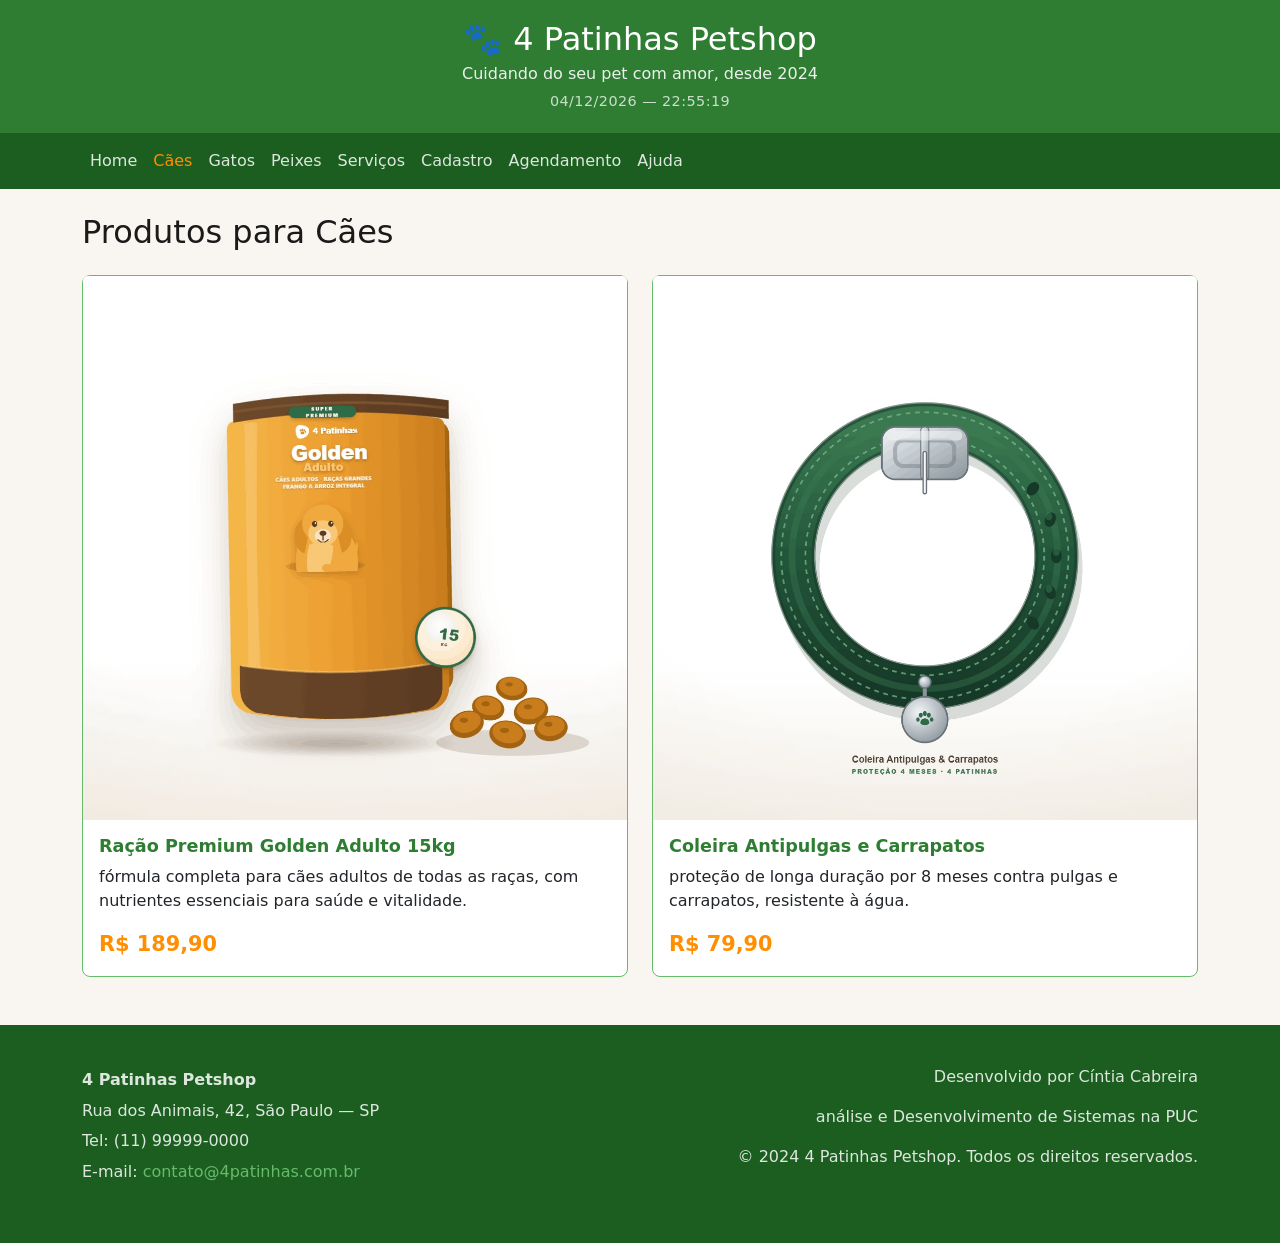
<file: caes.html>
<!DOCTYPE html>
<html lang="pt-BR">
<head>
  <meta charset="UTF-8">
  <meta name="viewport" content="width=device-width, initial-scale=1.0">
  <title>Cães — 4 Patinhas Petshop</title>
  <link href="https://cdn.jsdelivr.net/npm/bootstrap@5.3.2/dist/css/bootstrap.min.css" rel="stylesheet">
  <link rel="stylesheet" href="css/style.css">
</head>
<body>

  <a class="skip-link" href="#conteudo-principal">Pular para o conteúdo principal</a>

  <header class="site-header">
    <div class="container">
      <h1>🐾 4 Patinhas Petshop</h1>
      <p>Cuidando do seu pet com amor, desde 2024</p>
      <p id="relogio" aria-live="polite" aria-label="Data e hora atuais"></p>
    </div>
  </header>

  <nav class="navbar navbar-expand-lg" aria-label="Navegação principal">
    <div class="container">
      <button class="navbar-toggler" type="button" data-bs-toggle="collapse"
              data-bs-target="#navMenu" aria-controls="navMenu"
              aria-expanded="false" aria-label="Abrir menu de navegação">
        <span class="navbar-toggler-icon"></span>
      </button>
      <div class="collapse navbar-collapse" id="navMenu">
        <ul class="navbar-nav me-auto">
          <li class="nav-item"><a class="nav-link" href="index.html">Home</a></li>
          <li class="nav-item"><a class="nav-link active" href="caes.html" aria-current="page">Cães</a></li>
          <li class="nav-item"><a class="nav-link" href="gatos.html">Gatos</a></li>
          <li class="nav-item"><a class="nav-link" href="peixes.html">Peixes</a></li>
          <li class="nav-item"><a class="nav-link" href="servicos.html">Serviços</a></li>
          <li class="nav-item"><a class="nav-link" href="cadastro.html">Cadastro</a></li>
          <li class="nav-item"><a class="nav-link" href="agendamento.html">Agendamento</a></li>
          <li class="nav-item"><a class="nav-link" href="ajuda.html">Ajuda</a></li>
        </ul>
      </div>
    </div>
  </nav>

  <main id="conteudo-principal" class="container my-4">

    <h2 class="mb-4">Produtos para Cães</h2>

    <!-- Grade de produtos: 2 cards lado a lado em telas médias ou maiores -->
    <div class="row g-4">

      <!-- Produto 1: Ração Premium Golden Adulto 15kg -->
      <div class="col-md-6">
        <div class="card card-produto">
          <img src="imagens-jpg/4patinhas-racao-golden-adulto.jpg"
               class="card-img-top"
               alt="Ração Premium Golden Adulto 15kg: embalagem com fórmula completa para cães adultos">
          <div class="card-body">
            <h3 class="card-title">Ração Premium Golden Adulto 15kg</h3>
            <p class="card-text">fórmula completa para cães adultos de todas as raças, com nutrientes essenciais para saúde e vitalidade.</p>
            <p class="preco">R$ 189,90</p>
          </div>
        </div>
      </div>

      <!-- Produto 2: Coleira Antipulgas e Carrapatos -->
      <div class="col-md-6">
        <div class="card card-produto">
          <img src="imagens-jpg/4patinhas-coleira-antipulgas.jpg"
               class="card-img-top"
               alt="Coleira Antipulgas e Carrapatos com proteção por 8 meses, resistente à água">
          <div class="card-body">
            <h3 class="card-title">Coleira Antipulgas e Carrapatos</h3>
            <p class="card-text">proteção de longa duração por 8 meses contra pulgas e carrapatos, resistente à água.</p>
            <p class="preco">R$ 79,90</p>
          </div>
        </div>
      </div>

    </div>
  </main>

  <footer class="site-footer mt-5">
    <div class="container">
      <div class="row">
        <div class="col-md-6">
          <address>
            <strong>4 Patinhas Petshop</strong><br>
            Rua dos Animais, 42, São Paulo — SP<br>
            Tel: (11) 99999-0000<br>
            E-mail: <a href="mailto:contato@4patinhas.com.br">contato@4patinhas.com.br</a>
          </address>
        </div>
        <div class="col-md-6 text-md-end">
          <p>Desenvolvido por Cíntia Cabreira</p>
          <p>análise e Desenvolvimento de Sistemas na PUC</p>
          <p class="mb-0">© 2024 4 Patinhas Petshop. Todos os direitos reservados.</p>
        </div>
      </div>
    </div>
  </footer>

  <script src="https://cdn.jsdelivr.net/npm/bootstrap@5.3.2/dist/js/bootstrap.bundle.min.js"></script>
  <script src="js/main.js"></script>

</body>
</html>
</file>
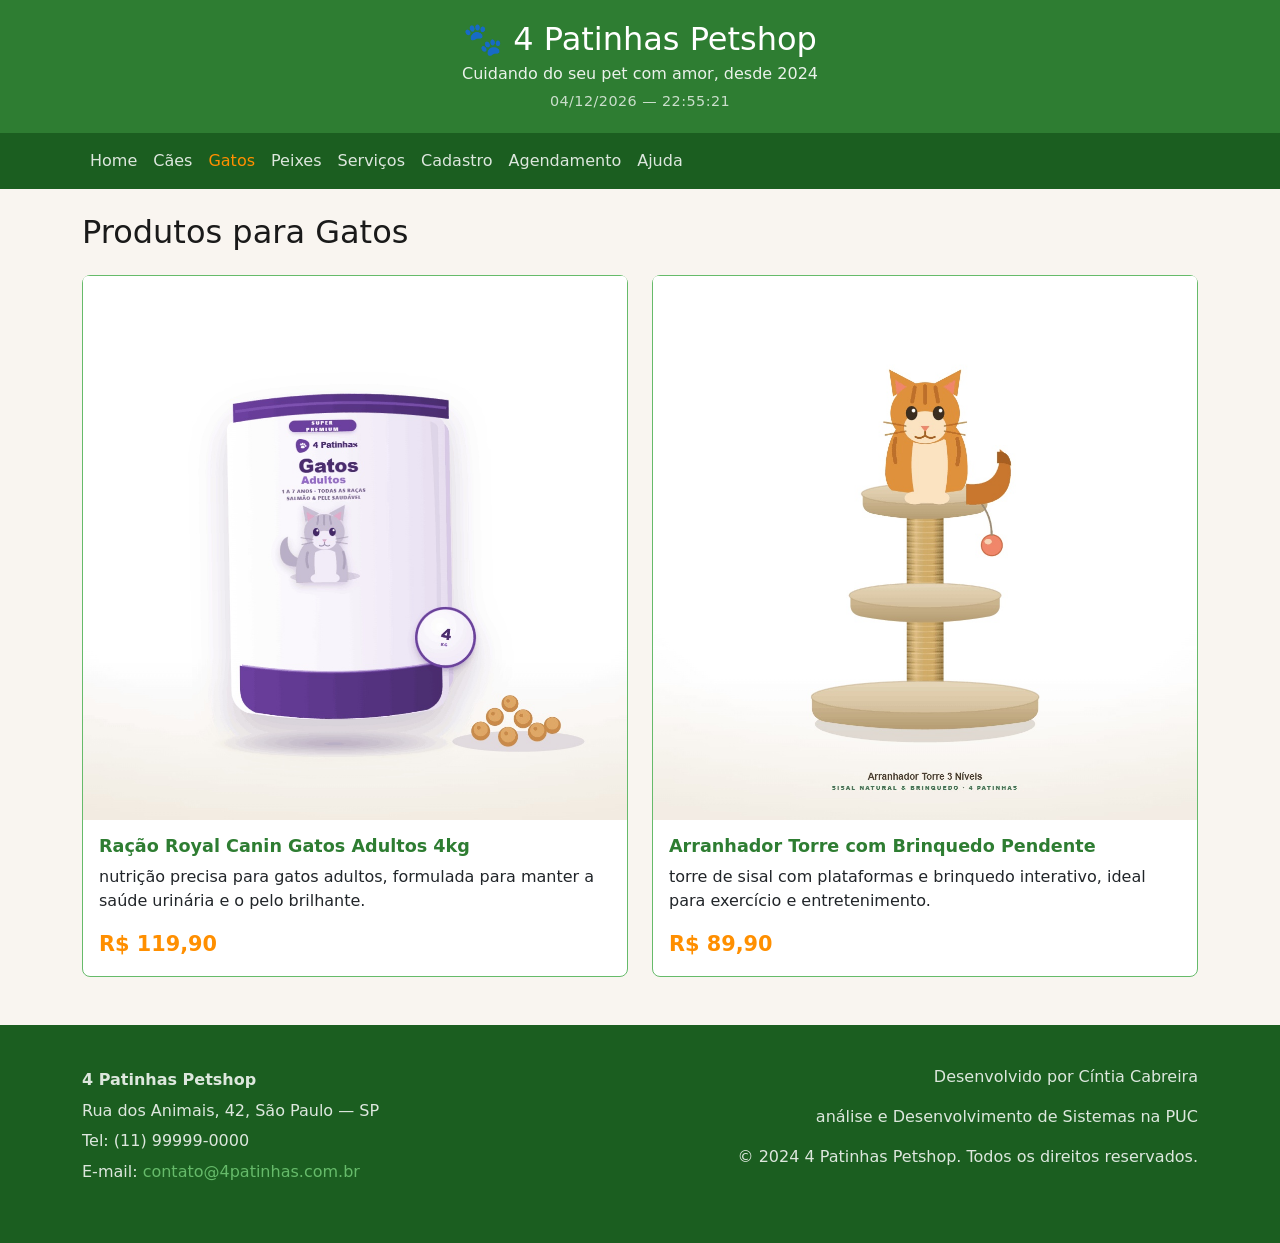
<file: gatos.html>
<!DOCTYPE html>
<html lang="pt-BR">
<head>
  <meta charset="UTF-8">
  <meta name="viewport" content="width=device-width, initial-scale=1.0">
  <title>Gatos — 4 Patinhas Petshop</title>
  <link href="https://cdn.jsdelivr.net/npm/bootstrap@5.3.2/dist/css/bootstrap.min.css" rel="stylesheet">
  <link rel="stylesheet" href="css/style.css">
</head>
<body>

  <a class="skip-link" href="#conteudo-principal">Pular para o conteúdo principal</a>

  <header class="site-header">
    <div class="container">
      <h1>🐾 4 Patinhas Petshop</h1>
      <p>Cuidando do seu pet com amor, desde 2024</p>
      <p id="relogio" aria-live="polite" aria-label="Data e hora atuais"></p>
    </div>
  </header>

  <nav class="navbar navbar-expand-lg" aria-label="Navegação principal">
    <div class="container">
      <button class="navbar-toggler" type="button" data-bs-toggle="collapse"
              data-bs-target="#navMenu" aria-controls="navMenu"
              aria-expanded="false" aria-label="Abrir menu de navegação">
        <span class="navbar-toggler-icon"></span>
      </button>
      <div class="collapse navbar-collapse" id="navMenu">
        <ul class="navbar-nav me-auto">
          <li class="nav-item"><a class="nav-link" href="index.html">Home</a></li>
          <li class="nav-item"><a class="nav-link" href="caes.html">Cães</a></li>
          <li class="nav-item"><a class="nav-link active" href="gatos.html" aria-current="page">Gatos</a></li>
          <li class="nav-item"><a class="nav-link" href="peixes.html">Peixes</a></li>
          <li class="nav-item"><a class="nav-link" href="servicos.html">Serviços</a></li>
          <li class="nav-item"><a class="nav-link" href="cadastro.html">Cadastro</a></li>
          <li class="nav-item"><a class="nav-link" href="agendamento.html">Agendamento</a></li>
          <li class="nav-item"><a class="nav-link" href="ajuda.html">Ajuda</a></li>
        </ul>
      </div>
    </div>
  </nav>

  <main id="conteudo-principal" class="container my-4">

    <h2 class="mb-4">Produtos para Gatos</h2>

    <div class="row g-4">

      <!-- Produto 1: Ração Royal Canin Gatos Adultos 4kg -->
      <div class="col-md-6">
        <div class="card card-produto">
          <img src="imagens-jpg/4patinhas-racao-gatos-adultos.jpg"
               class="card-img-top"
               alt="Ração Royal Canin para Gatos Adultos embalagem 4kg com fórmula de nutrição precisa">
          <div class="card-body">
            <h3 class="card-title">Ração Royal Canin Gatos Adultos 4kg</h3>
            <p class="card-text">nutrição precisa para gatos adultos, formulada para manter a saúde urinária e o pelo brilhante.</p>
            <p class="preco">R$ 119,90</p>
          </div>
        </div>
      </div>

      <!-- Produto 2: Arranhador Torre com Brinquedo Pendente -->
      <div class="col-md-6">
        <div class="card card-produto">
          <img src="imagens-jpg/4patinhas-arranhador-torre.jpg"
               class="card-img-top"
               alt="Arranhador Torre com Brinquedo Pendente de sisal com múltiplas plataformas">
          <div class="card-body">
            <h3 class="card-title">Arranhador Torre com Brinquedo Pendente</h3>
            <p class="card-text">torre de sisal com plataformas e brinquedo interativo, ideal para exercício e entretenimento.</p>
            <p class="preco">R$ 89,90</p>
          </div>
        </div>
      </div>

    </div>
  </main>

  <footer class="site-footer mt-5">
    <div class="container">
      <div class="row">
        <div class="col-md-6">
          <address>
            <strong>4 Patinhas Petshop</strong><br>
            Rua dos Animais, 42, São Paulo — SP<br>
            Tel: (11) 99999-0000<br>
            E-mail: <a href="mailto:contato@4patinhas.com.br">contato@4patinhas.com.br</a>
          </address>
        </div>
        <div class="col-md-6 text-md-end">
          <p>Desenvolvido por Cíntia Cabreira</p>
          <p>análise e Desenvolvimento de Sistemas na PUC</p>
          <p class="mb-0">© 2024 4 Patinhas Petshop. Todos os direitos reservados.</p>
        </div>
      </div>
    </div>
  </footer>

  <script src="https://cdn.jsdelivr.net/npm/bootstrap@5.3.2/dist/js/bootstrap.bundle.min.js"></script>
  <script src="js/main.js"></script>

</body>
</html>
</file>
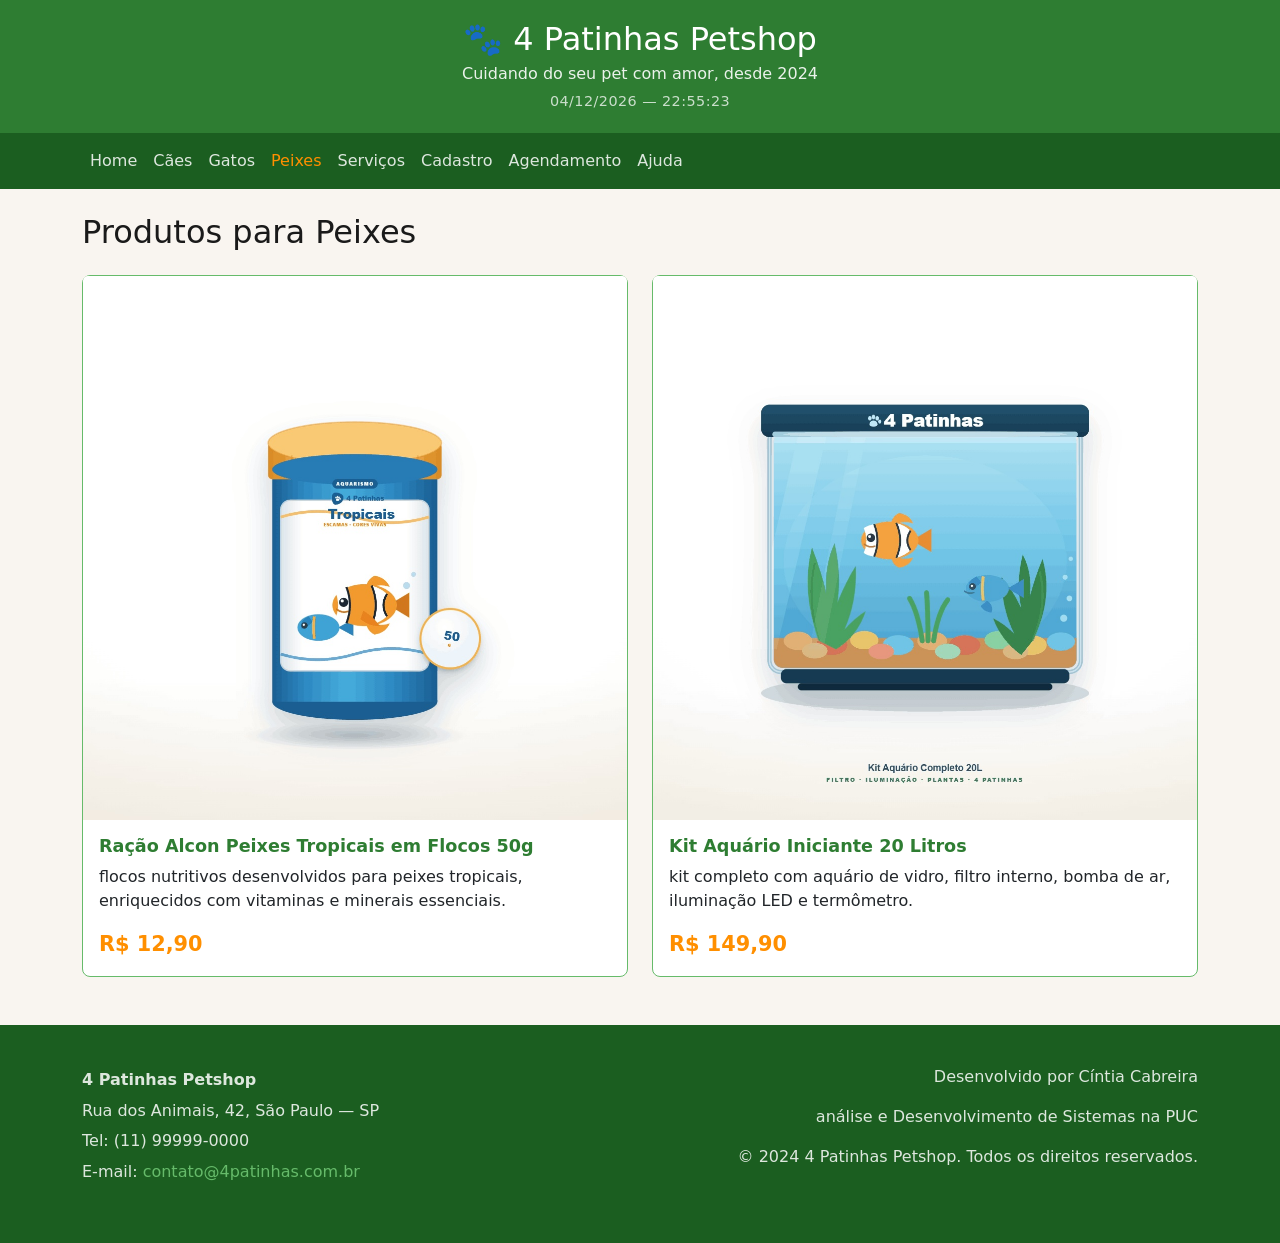
<file: peixes.html>
<!DOCTYPE html>
<html lang="pt-BR">
<head>
  <meta charset="UTF-8">
  <meta name="viewport" content="width=device-width, initial-scale=1.0">
  <title>Peixes — 4 Patinhas Petshop</title>
  <link href="https://cdn.jsdelivr.net/npm/bootstrap@5.3.2/dist/css/bootstrap.min.css" rel="stylesheet">
  <link rel="stylesheet" href="css/style.css">
</head>
<body>

  <a class="skip-link" href="#conteudo-principal">Pular para o conteúdo principal</a>

  <header class="site-header">
    <div class="container">
      <h1>🐾 4 Patinhas Petshop</h1>
      <p>Cuidando do seu pet com amor, desde 2024</p>
      <p id="relogio" aria-live="polite" aria-label="Data e hora atuais"></p>
    </div>
  </header>

  <nav class="navbar navbar-expand-lg" aria-label="Navegação principal">
    <div class="container">
      <button class="navbar-toggler" type="button" data-bs-toggle="collapse"
              data-bs-target="#navMenu" aria-controls="navMenu"
              aria-expanded="false" aria-label="Abrir menu de navegação">
        <span class="navbar-toggler-icon"></span>
      </button>
      <div class="collapse navbar-collapse" id="navMenu">
        <ul class="navbar-nav me-auto">
          <li class="nav-item"><a class="nav-link" href="index.html">Home</a></li>
          <li class="nav-item"><a class="nav-link" href="caes.html">Cães</a></li>
          <li class="nav-item"><a class="nav-link" href="gatos.html">Gatos</a></li>
          <li class="nav-item"><a class="nav-link active" href="peixes.html" aria-current="page">Peixes</a></li>
          <li class="nav-item"><a class="nav-link" href="servicos.html">Serviços</a></li>
          <li class="nav-item"><a class="nav-link" href="cadastro.html">Cadastro</a></li>
          <li class="nav-item"><a class="nav-link" href="agendamento.html">Agendamento</a></li>
          <li class="nav-item"><a class="nav-link" href="ajuda.html">Ajuda</a></li>
        </ul>
      </div>
    </div>
  </nav>

  <main id="conteudo-principal" class="container my-4">

    <h2 class="mb-4">Produtos para Peixes</h2>

    <div class="row g-4">

      <!-- Produto 1: Ração Alcon Peixes Tropicais em Flocos 50g -->
      <div class="col-md-6">
        <div class="card card-produto">
          <img src="imagens-jpg/4patinhas-racao-tropicais.jpg"
               class="card-img-top"
               alt="Ração Alcon para Peixes Tropicais em Flocos embalagem 50g com vitaminas e minerais">
          <div class="card-body">
            <h3 class="card-title">Ração Alcon Peixes Tropicais em Flocos 50g</h3>
            <p class="card-text">flocos nutritivos desenvolvidos para peixes tropicais, enriquecidos com vitaminas e minerais essenciais.</p>
            <p class="preco">R$ 12,90</p>
          </div>
        </div>
      </div>

      <!-- Produto 2: Kit Aquário Iniciante 20 Litros -->
      <div class="col-md-6">
        <div class="card card-produto">
          <img src="imagens-jpg/4patinhas-kit-aquario-20l.jpg"
               class="card-img-top"
               alt="Kit Aquário Iniciante 20 Litros com filtro interno, bomba de ar e iluminação LED">
          <div class="card-body">
            <h3 class="card-title">Kit Aquário Iniciante 20 Litros</h3>
            <p class="card-text">kit completo com aquário de vidro, filtro interno, bomba de ar, iluminação LED e termômetro.</p>
            <p class="preco">R$ 149,90</p>
          </div>
        </div>
      </div>

    </div>
  </main>

  <footer class="site-footer mt-5">
    <div class="container">
      <div class="row">
        <div class="col-md-6">
          <address>
            <strong>4 Patinhas Petshop</strong><br>
            Rua dos Animais, 42, São Paulo — SP<br>
            Tel: (11) 99999-0000<br>
            E-mail: <a href="mailto:contato@4patinhas.com.br">contato@4patinhas.com.br</a>
          </address>
        </div>
        <div class="col-md-6 text-md-end">
          <p>Desenvolvido por Cíntia Cabreira</p>
          <p>análise e Desenvolvimento de Sistemas na PUC</p>
          <p class="mb-0">© 2024 4 Patinhas Petshop. Todos os direitos reservados.</p>
        </div>
      </div>
    </div>
  </footer>

  <script src="https://cdn.jsdelivr.net/npm/bootstrap@5.3.2/dist/js/bootstrap.bundle.min.js"></script>
  <script src="js/main.js"></script>

</body>
</html>
</file>
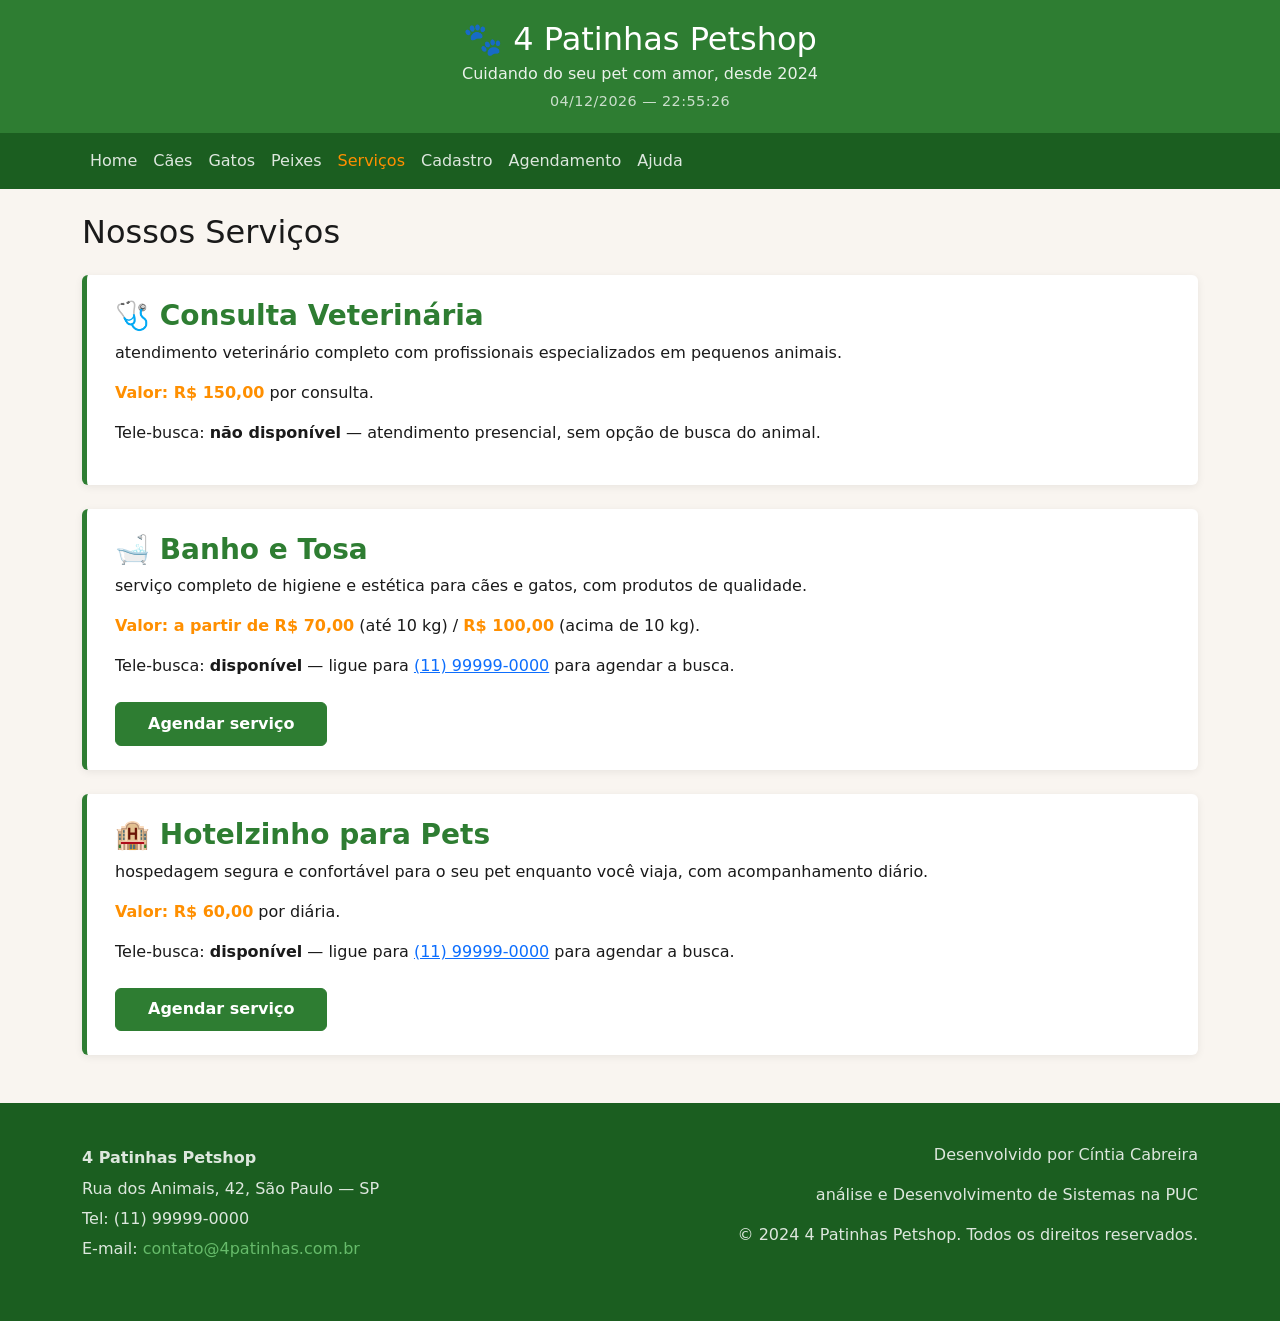
<file: servicos.html>
<!DOCTYPE html>
<html lang="pt-BR">
<head>
  <meta charset="UTF-8">
  <meta name="viewport" content="width=device-width, initial-scale=1.0">
  <title>Serviços — 4 Patinhas Petshop</title>
  <link href="https://cdn.jsdelivr.net/npm/bootstrap@5.3.2/dist/css/bootstrap.min.css" rel="stylesheet">
  <link rel="stylesheet" href="css/style.css">
</head>
<body>

  <a class="skip-link" href="#conteudo-principal">Pular para o conteúdo principal</a>

  <header class="site-header">
    <div class="container">
      <h1>🐾 4 Patinhas Petshop</h1>
      <p>Cuidando do seu pet com amor, desde 2024</p>
      <p id="relogio" aria-live="polite" aria-label="Data e hora atuais"></p>
    </div>
  </header>

  <nav class="navbar navbar-expand-lg" aria-label="Navegação principal">
    <div class="container">
      <button class="navbar-toggler" type="button" data-bs-toggle="collapse"
              data-bs-target="#navMenu" aria-controls="navMenu"
              aria-expanded="false" aria-label="Abrir menu de navegação">
        <span class="navbar-toggler-icon"></span>
      </button>
      <div class="collapse navbar-collapse" id="navMenu">
        <ul class="navbar-nav me-auto">
          <li class="nav-item"><a class="nav-link" href="index.html">Home</a></li>
          <li class="nav-item"><a class="nav-link" href="caes.html">Cães</a></li>
          <li class="nav-item"><a class="nav-link" href="gatos.html">Gatos</a></li>
          <li class="nav-item"><a class="nav-link" href="peixes.html">Peixes</a></li>
          <li class="nav-item"><a class="nav-link active" href="servicos.html" aria-current="page">Serviços</a></li>
          <li class="nav-item"><a class="nav-link" href="cadastro.html">Cadastro</a></li>
          <li class="nav-item"><a class="nav-link" href="agendamento.html">Agendamento</a></li>
          <li class="nav-item"><a class="nav-link" href="ajuda.html">Ajuda</a></li>
        </ul>
      </div>
    </div>
  </nav>

  <main id="conteudo-principal" class="container my-4">

    <h2 class="mb-4">Nossos Serviços</h2>

    <!-- Serviço 1: Consulta Veterinária -->
    <div class="card-servico">
      <h3>🩺 Consulta Veterinária</h3>
      <p>atendimento veterinário completo com profissionais especializados em pequenos animais.</p>
      <p><span class="preco-servico">Valor: R$ 150,00</span> por consulta.</p>
      <p>Tele-busca: <strong>não disponível</strong> — atendimento presencial, sem opção de busca do animal.</p>
    </div>

    <!-- Serviço 2: Banho e Tosa -->
    <div class="card-servico">
      <h3>🛁 Banho e Tosa</h3>
      <p>serviço completo de higiene e estética para cães e gatos, com produtos de qualidade.</p>
      <p>
        <span class="preco-servico">Valor: a partir de R$ 70,00</span> (até 10 kg) /
        <span class="preco-servico">R$ 100,00</span> (acima de 10 kg).
      </p>
      <p>
        Tele-busca: <strong>disponível</strong> —
        ligue para <a href="tel:+5511999990000">(11) 99999-0000</a> para agendar a busca.
      </p>
      <!-- link para o formulário de agendamento -->
      <a href="agendamento.html" class="btn btn-petshop mt-2">Agendar serviço</a>
    </div>

    <!-- Serviço 3: Hotelzinho para Pets -->
    <div class="card-servico">
      <h3>🏨 Hotelzinho para Pets</h3>
      <p>hospedagem segura e confortável para o seu pet enquanto você viaja, com acompanhamento diário.</p>
      <p><span class="preco-servico">Valor: R$ 60,00</span> por diária.</p>
      <p>
        Tele-busca: <strong>disponível</strong> —
        ligue para <a href="tel:+5511999990000">(11) 99999-0000</a> para agendar a busca.
      </p>
      <a href="agendamento.html" class="btn btn-petshop mt-2">Agendar serviço</a>
    </div>

  </main>

  <footer class="site-footer mt-5">
    <div class="container">
      <div class="row">
        <div class="col-md-6">
          <address>
            <strong>4 Patinhas Petshop</strong><br>
            Rua dos Animais, 42, São Paulo — SP<br>
            Tel: (11) 99999-0000<br>
            E-mail: <a href="mailto:contato@4patinhas.com.br">contato@4patinhas.com.br</a>
          </address>
        </div>
        <div class="col-md-6 text-md-end">
          <p>Desenvolvido por Cíntia Cabreira</p>
          <p>análise e Desenvolvimento de Sistemas na PUC</p>
          <p class="mb-0">© 2024 4 Patinhas Petshop. Todos os direitos reservados.</p>
        </div>
      </div>
    </div>
  </footer>

  <script src="https://cdn.jsdelivr.net/npm/bootstrap@5.3.2/dist/js/bootstrap.bundle.min.js"></script>
  <script src="js/main.js"></script>

</body>
</html>
</file>
<file: css/style.css>
/* ============================================================
   4 Patinhas Petshop — css/style.css
   Estilos personalizados — Fase 2
   Complementares ao Bootstrap 5.3
   ============================================================ */

/* --- Variáveis de cor da marca ----------------------------*/
:root {
  --cor-primaria:   #2e7d32;  /* verde escuro — cor principal da marca  */
  --cor-secundaria: #66bb6a;  /* verde claro  — bordas e destaques leves */
  --cor-destaque:   #ff8f00;  /* âmbar        — preços e CTAs            */
  --cor-fundo:      #f9f5f0;  /* branco quente — fundo geral da página   */
  --cor-texto:      #1a1a1a;  /* quase preto  — texto principal          */
  --cor-footer:     #1b5e20;  /* verde profundo — rodapé e navbar        */
}

/* --- Acessibilidade: skip link ----------------------------*/
/* exibe o link apenas quando recebe foco do teclado (WCAG 2.1) */
.skip-link {
  position: absolute;
  top: -48px;
  left: 0;
  background: var(--cor-primaria);
  color: #ffffff;
  padding: 10px 18px;
  z-index: 9999;
  font-weight: bold;
  text-decoration: none;
  transition: top 0.2s ease;
}
.skip-link:focus {
  top: 0;
}

/* --- Corpo ------------------------------------------------*/
body {
  background-color: var(--cor-fundo);
  color: var(--cor-texto);
}

/* --- Cabeçalho --------------------------------------------*/
.site-header {
  background-color: var(--cor-primaria);
  color: #ffffff;
  padding: 1.25rem 0;
  text-align: center;
}
.site-header h1 {
  font-size: 2rem;
  margin-bottom: 0.25rem;
}
.site-header p {
  margin-bottom: 0;
  opacity: 0.9;
}

/* Relógio — atualizado a cada segundo pelo JavaScript */
#relogio {
  font-size: 0.9rem;
  opacity: 0.75;
  margin-top: 0.3rem;
  letter-spacing: 0.03em;
}

/* --- Navegação Bootstrap ----------------------------------*/
/* sobrepõe a cor padrão do Bootstrap com a cor do rodapé do petshop */
.navbar {
  background-color: var(--cor-footer) !important;
}
.navbar .nav-link {
  color: rgba(255, 255, 255, 0.85) !important;
  transition: color 0.2s;
}
.navbar .nav-link:hover,
.navbar .nav-link[aria-current="page"] {
  color: var(--cor-destaque) !important;
}
/* ícone do menu hamburguer: inverte para ficar visível no fundo escuro */
.navbar-toggler-icon {
  filter: invert(1);
}

/* --- Cards de produtos ------------------------------------*/
.card-produto {
  border: 1px solid var(--cor-secundaria);
  border-radius: 8px;
  height: 100%;
  transition: transform 0.2s ease, box-shadow 0.2s ease;
}
.card-produto:hover {
  transform: translateY(-5px);
  box-shadow: 0 10px 28px rgba(0, 0, 0, 0.14);
}
.card-produto .card-title {
  color: var(--cor-primaria);
  font-size: 1.1rem;
  font-weight: 700;
}
.card-produto .preco {
  color: var(--cor-destaque);
  font-size: 1.3rem;
  font-weight: 700;
  margin-bottom: 0;
}

/* --- Cards de serviços ------------------------------------*/
.card-servico {
  background-color: #ffffff;
  border-left: 5px solid var(--cor-primaria);
  border-radius: 6px;
  padding: 1.5rem 1.75rem;
  margin-bottom: 1.5rem;
  box-shadow: 0 2px 8px rgba(0, 0, 0, 0.07);
}
.card-servico h3 {
  color: var(--cor-primaria);
  font-weight: 700;
  margin-bottom: 0.5rem;
}
.card-servico .preco-servico {
  color: var(--cor-destaque);
  font-weight: 600;
}

/* --- Carrossel — legendas com sombra de texto -------------*/
.carousel-caption h5 {
  font-size: 1.75rem;
  font-weight: 700;
  text-shadow: 1px 1px 6px rgba(0, 0, 0, 0.85);
}
.carousel-caption p {
  text-shadow: 1px 1px 4px rgba(0, 0, 0, 0.75);
}

/* --- Seções de formulário ---------------------------------*/
.form-section {
  background-color: #ffffff;
  border-radius: 8px;
  padding: 2rem;
  margin-bottom: 2rem;
  box-shadow: 0 2px 10px rgba(0, 0, 0, 0.07);
}
/* título de seção do formulário */
.form-section h2 {
  color: var(--cor-primaria);
  border-bottom: 2px solid var(--cor-secundaria);
  padding-bottom: 0.5rem;
  margin-bottom: 1.5rem;
  font-size: 1.3rem;
}
/* asterisco de campo obrigatório */
.obrigatorio {
  color: #c62828;
  margin-left: 2px;
}

/* --- Botão principal da marca -----------------------------*/
.btn-petshop {
  background-color: var(--cor-primaria);
  border-color: var(--cor-primaria);
  color: #ffffff;
  padding: 0.55rem 2rem;
  font-weight: 600;
}
.btn-petshop:hover,
.btn-petshop:focus {
  background-color: var(--cor-footer);
  border-color: var(--cor-footer);
  color: #ffffff;
}

/* --- Rodapé -----------------------------------------------*/
.site-footer {
  background-color: var(--cor-footer);
  color: rgba(255, 255, 255, 0.85);
  padding: 2.5rem 0;
}
.site-footer address {
  font-style: normal;
  line-height: 1.9;
}
.site-footer a {
  color: var(--cor-secundaria);
  text-decoration: none;
}
.site-footer a:hover {
  color: #ffffff;
  text-decoration: underline;
}
</file>
